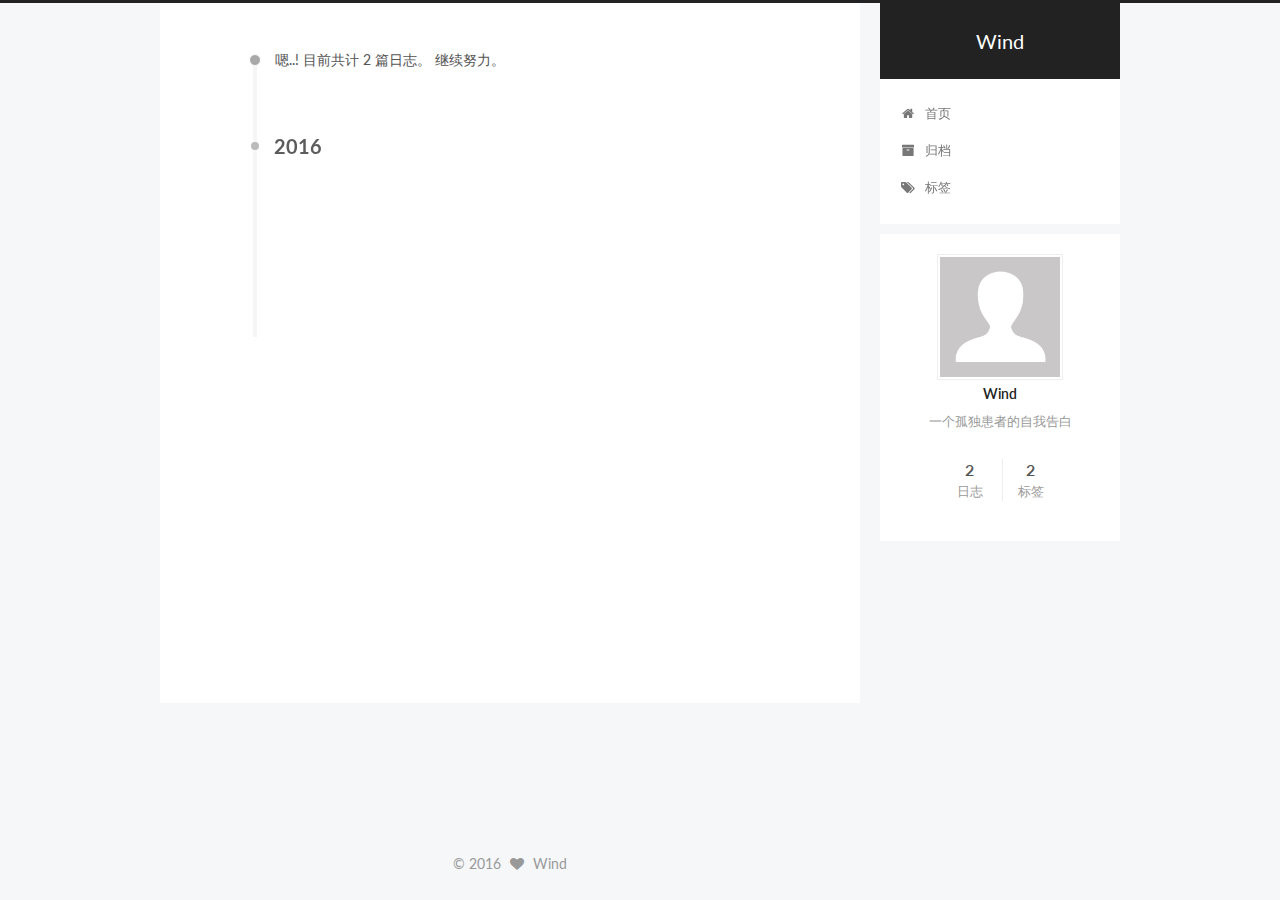
<file: archives/index.html>
<!doctype html>



  


<html class="theme-next pisces use-motion" lang="zh-Hans">
<head>
  <meta charset="UTF-8"/>
<meta http-equiv="X-UA-Compatible" content="IE=edge" />
<meta name="viewport" content="width=device-width, initial-scale=1, maximum-scale=1"/>



<meta http-equiv="Cache-Control" content="no-transform" />
<meta http-equiv="Cache-Control" content="no-siteapp" />












  
  
  <link href="/lib/fancybox/source/jquery.fancybox.css?v=2.1.5" rel="stylesheet" type="text/css" />




  
  
  
  

  
    
    
  

  

  

  

  

  
    
    
    <link href="//fonts.googleapis.com/css?family=Lato:300,300italic,400,400italic,700,700italic&subset=latin,latin-ext" rel="stylesheet" type="text/css">
  






<link href="/lib/font-awesome/css/font-awesome.min.css?v=4.6.2" rel="stylesheet" type="text/css" />

<link href="/css/main.css?v=5.1.0" rel="stylesheet" type="text/css" />


  <meta name="keywords" content="Hexo, NexT" />








  <link rel="shortcut icon" type="image/x-icon" href="/favicon.ico?v=5.1.0" />






<meta name="description" content="一个孤独患者的自我告白">
<meta property="og:type" content="website">
<meta property="og:title" content="Wind">
<meta property="og:url" content="http://yoursite.com/archives/index.html">
<meta property="og:site_name" content="Wind">
<meta property="og:description" content="一个孤独患者的自我告白">
<meta name="twitter:card" content="summary">
<meta name="twitter:title" content="Wind">
<meta name="twitter:description" content="一个孤独患者的自我告白">



<script type="text/javascript" id="hexo.configurations">
  var NexT = window.NexT || {};
  var CONFIG = {
    root: '/',
    scheme: 'Pisces',
    sidebar: {"position":"right","display":"post"},
    fancybox: true,
    motion: true,
    duoshuo: {
      userId: '0',
      author: '博主'
    },
    algolia: {
      applicationID: '',
      apiKey: '',
      indexName: '',
      hits: {"per_page":10},
      labels: {"input_placeholder":"Search for Posts","hits_empty":"We didn't find any results for the search: ${query}","hits_stats":"${hits} results found in ${time} ms"}
    }
  };
</script>



  <link rel="canonical" href="http://yoursite.com/archives/"/>





  <title> 归档 | Wind </title>
</head>

<body itemscope itemtype="http://schema.org/WebPage" lang="zh-Hans">

  










  
  
    
  

  <div class="container one-collumn sidebar-position-right  page-archive  ">
    <div class="headband"></div>

    <header id="header" class="header" itemscope itemtype="http://schema.org/WPHeader">
      <div class="header-inner"><div class="site-meta ">
  

  <div class="custom-logo-site-title">
    <a href="/"  class="brand" rel="start">
      <span class="logo-line-before"><i></i></span>
      <span class="site-title">Wind</span>
      <span class="logo-line-after"><i></i></span>
    </a>
  </div>
  <p class="site-subtitle"></p>
</div>

<div class="site-nav-toggle">
  <button>
    <span class="btn-bar"></span>
    <span class="btn-bar"></span>
    <span class="btn-bar"></span>
  </button>
</div>

<nav class="site-nav">
  

  
    <ul id="menu" class="menu">
      
        
        <li class="menu-item menu-item-home">
          <a href="/" rel="section">
            
              <i class="menu-item-icon fa fa-fw fa-home"></i> <br />
            
            首页
          </a>
        </li>
      
        
        <li class="menu-item menu-item-archives">
          <a href="/archives" rel="section">
            
              <i class="menu-item-icon fa fa-fw fa-archive"></i> <br />
            
            归档
          </a>
        </li>
      
        
        <li class="menu-item menu-item-tags">
          <a href="/tags" rel="section">
            
              <i class="menu-item-icon fa fa-fw fa-tags"></i> <br />
            
            标签
          </a>
        </li>
      

      
    </ul>
  

  
</nav>



 </div>
    </header>

    <main id="main" class="main">
      <div class="main-inner">
        <div class="content-wrap">
          <div id="content" class="content">
            

  <section id="posts" class="posts-collapse">
    <span class="archive-move-on"></span>

    <span class="archive-page-counter">
      
      
      
        
      
      嗯..! 目前共计 2 篇日志。 继续努力。
    </span>

    

      
      
      

      
        
        <div class="collection-title">
          <h2 class="archive-year motion-element" id="archive-year-2016">2016</h2>
        </div>
      
      

      

  <article class="post post-type-normal" itemscope itemtype="http://schema.org/Article">
    <header class="post-header">

      <h1 class="post-title">
        
            <a class="post-title-link" href="/2016/12/08/CATIA工程图导出PDF/" itemprop="url">
              
                <span itemprop="name">CATIA工程图导出PDF</span>
              
            </a>
        
      </h1>

      <div class="post-meta">
        <time class="post-time" itemprop="dateCreated"
              datetime="2016-12-08T03:24:02+08:00"
              content="2016-12-08" >
          12-08
        </time>
      </div>

    </header>
  </article>



    

      
      
      

      
      

      

  <article class="post post-type-normal" itemscope itemtype="http://schema.org/Article">
    <header class="post-header">

      <h1 class="post-title">
        
            <a class="post-title-link" href="/2016/11/27/1/" itemprop="url">
              
                <span itemprop="name">缓慢的进步好过原地踏步。</span>
              
            </a>
        
      </h1>

      <div class="post-meta">
        <time class="post-time" itemprop="dateCreated"
              datetime="2016-11-27T23:34:59+08:00"
              content="2016-11-27" >
          11-27
        </time>
      </div>

    </header>
  </article>



    

  </section>

  



          </div>
          


          

        </div>
        
          
  
  <div class="sidebar-toggle">
    <div class="sidebar-toggle-line-wrap">
      <span class="sidebar-toggle-line sidebar-toggle-line-first"></span>
      <span class="sidebar-toggle-line sidebar-toggle-line-middle"></span>
      <span class="sidebar-toggle-line sidebar-toggle-line-last"></span>
    </div>
  </div>

  <aside id="sidebar" class="sidebar">
    <div class="sidebar-inner">

      

      

      <section class="site-overview sidebar-panel sidebar-panel-active">
        <div class="site-author motion-element" itemprop="author" itemscope itemtype="http://schema.org/Person">
          <img class="site-author-image" itemprop="image"
               src="/images/avatar.gif"
               alt="Wind" />
          <p class="site-author-name" itemprop="name">Wind</p>
          <p class="site-description motion-element" itemprop="description">一个孤独患者的自我告白</p>
        </div>
        <nav class="site-state motion-element">
          <div class="site-state-item site-state-posts">
            <a href="/archives">
              <span class="site-state-item-count">2</span>
              <span class="site-state-item-name">日志</span>
            </a>
          </div>

          

          
            <div class="site-state-item site-state-tags">
              <a href="/tags">
                <span class="site-state-item-count">2</span>
                <span class="site-state-item-name">标签</span>
              </a>
            </div>
          

        </nav>

        

        <div class="links-of-author motion-element">
          
        </div>

        
        

        
        

        


      </section>

      

    </div>
  </aside>


        
      </div>
    </main>

    <footer id="footer" class="footer">
      <div class="footer-inner">
        <div class="copyright" >
  
  &copy; 
  <span itemprop="copyrightYear">2016</span>
  <span class="with-love">
    <i class="fa fa-heart"></i>
  </span>
  <span class="author" itemprop="copyrightHolder">Wind</span>
</div>



        

        
      </div>
    </footer>

    <div class="back-to-top">
      <i class="fa fa-arrow-up"></i>
    </div>
  </div>

  

<script type="text/javascript">
  if (Object.prototype.toString.call(window.Promise) !== '[object Function]') {
    window.Promise = null;
  }
</script>









  



  
  <script type="text/javascript" src="/lib/jquery/index.js?v=2.1.3"></script>

  
  <script type="text/javascript" src="/lib/fastclick/lib/fastclick.min.js?v=1.0.6"></script>

  
  <script type="text/javascript" src="/lib/jquery_lazyload/jquery.lazyload.js?v=1.9.7"></script>

  
  <script type="text/javascript" src="/lib/velocity/velocity.min.js?v=1.2.1"></script>

  
  <script type="text/javascript" src="/lib/velocity/velocity.ui.min.js?v=1.2.1"></script>

  
  <script type="text/javascript" src="/lib/fancybox/source/jquery.fancybox.pack.js?v=2.1.5"></script>


  


  <script type="text/javascript" src="/js/src/utils.js?v=5.1.0"></script>

  <script type="text/javascript" src="/js/src/motion.js?v=5.1.0"></script>



  
  


  <script type="text/javascript" src="/js/src/affix.js?v=5.1.0"></script>

  <script type="text/javascript" src="/js/src/schemes/pisces.js?v=5.1.0"></script>



  
  
    <script type="text/javascript" id="motion.page.archive">
      $('.archive-year').velocity('transition.slideLeftIn');
    </script>
  


  


  <script type="text/javascript" src="/js/src/bootstrap.js?v=5.1.0"></script>



  



  




	




  
  

  

  

  

  


</body>
</html>
</file>
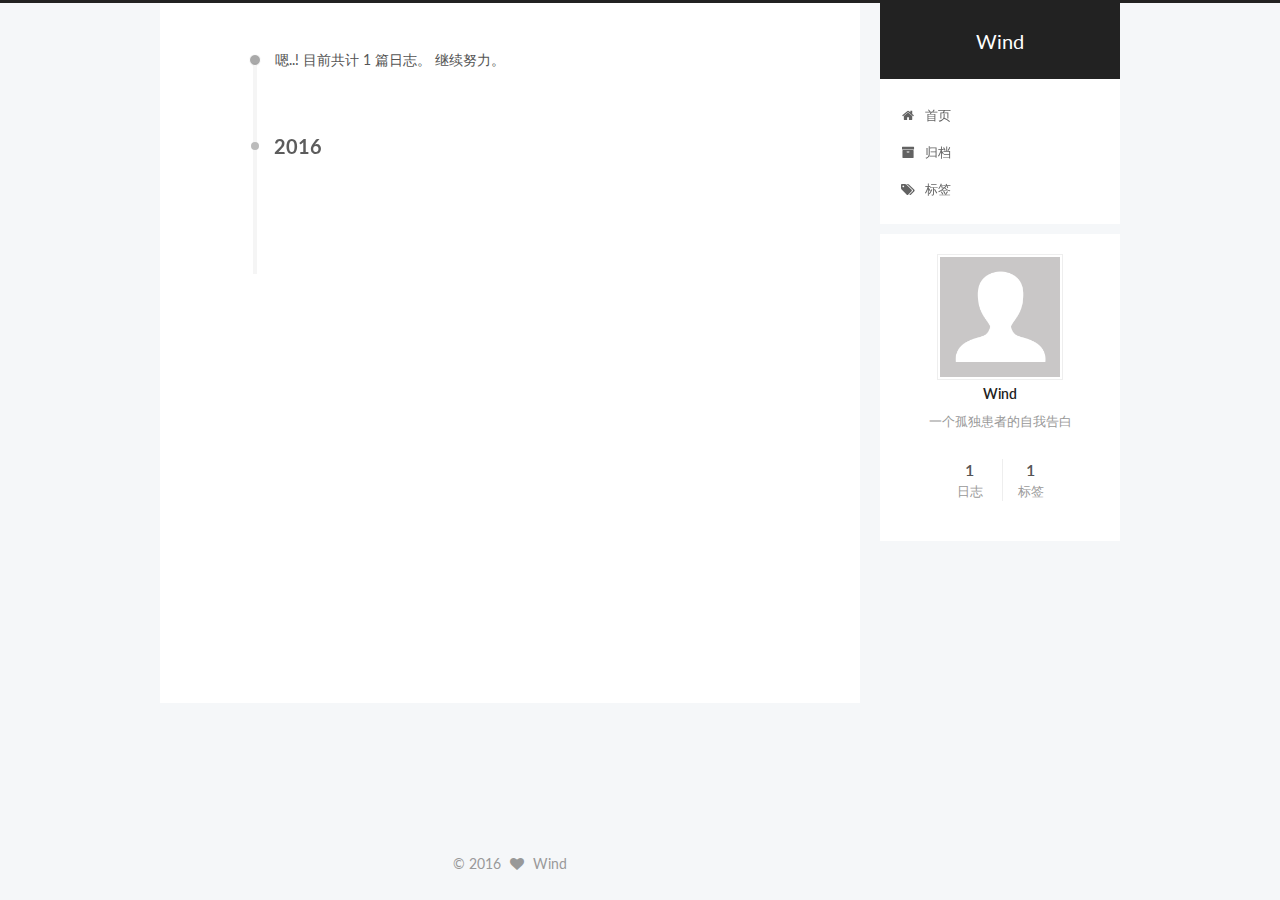
<file: archives/2016/index.html>
<!doctype html>



  


<html class="theme-next pisces use-motion" lang="zh-Hans">
<head>
  <meta charset="UTF-8"/>
<meta http-equiv="X-UA-Compatible" content="IE=edge" />
<meta name="viewport" content="width=device-width, initial-scale=1, maximum-scale=1"/>



<meta http-equiv="Cache-Control" content="no-transform" />
<meta http-equiv="Cache-Control" content="no-siteapp" />












  
  
  <link href="/lib/fancybox/source/jquery.fancybox.css?v=2.1.5" rel="stylesheet" type="text/css" />




  
  
  
  

  
    
    
  

  

  

  

  

  
    
    
    <link href="//fonts.googleapis.com/css?family=Lato:300,300italic,400,400italic,700,700italic&subset=latin,latin-ext" rel="stylesheet" type="text/css">
  






<link href="/lib/font-awesome/css/font-awesome.min.css?v=4.6.2" rel="stylesheet" type="text/css" />

<link href="/css/main.css?v=5.1.0" rel="stylesheet" type="text/css" />


  <meta name="keywords" content="Hexo, NexT" />








  <link rel="shortcut icon" type="image/x-icon" href="/favicon.ico?v=5.1.0" />






<meta name="description" content="一个孤独患者的自我告白">
<meta property="og:type" content="website">
<meta property="og:title" content="Wind">
<meta property="og:url" content="http://yoursite.com/archives/2016/index.html">
<meta property="og:site_name" content="Wind">
<meta property="og:description" content="一个孤独患者的自我告白">
<meta name="twitter:card" content="summary">
<meta name="twitter:title" content="Wind">
<meta name="twitter:description" content="一个孤独患者的自我告白">



<script type="text/javascript" id="hexo.configurations">
  var NexT = window.NexT || {};
  var CONFIG = {
    root: '/',
    scheme: 'Pisces',
    sidebar: {"position":"right","display":"post"},
    fancybox: true,
    motion: true,
    duoshuo: {
      userId: '0',
      author: '博主'
    },
    algolia: {
      applicationID: '',
      apiKey: '',
      indexName: '',
      hits: {"per_page":10},
      labels: {"input_placeholder":"Search for Posts","hits_empty":"We didn't find any results for the search: ${query}","hits_stats":"${hits} results found in ${time} ms"}
    }
  };
</script>



  <link rel="canonical" href="http://yoursite.com/archives/2016/"/>





  <title> 归档 | Wind </title>
</head>

<body itemscope itemtype="http://schema.org/WebPage" lang="zh-Hans">

  










  
  
    
  

  <div class="container one-collumn sidebar-position-right  page-archive  ">
    <div class="headband"></div>

    <header id="header" class="header" itemscope itemtype="http://schema.org/WPHeader">
      <div class="header-inner"><div class="site-meta ">
  

  <div class="custom-logo-site-title">
    <a href="/"  class="brand" rel="start">
      <span class="logo-line-before"><i></i></span>
      <span class="site-title">Wind</span>
      <span class="logo-line-after"><i></i></span>
    </a>
  </div>
  <p class="site-subtitle"></p>
</div>

<div class="site-nav-toggle">
  <button>
    <span class="btn-bar"></span>
    <span class="btn-bar"></span>
    <span class="btn-bar"></span>
  </button>
</div>

<nav class="site-nav">
  

  
    <ul id="menu" class="menu">
      
        
        <li class="menu-item menu-item-home">
          <a href="/" rel="section">
            
              <i class="menu-item-icon fa fa-fw fa-home"></i> <br />
            
            首页
          </a>
        </li>
      
        
        <li class="menu-item menu-item-archives">
          <a href="/archives" rel="section">
            
              <i class="menu-item-icon fa fa-fw fa-archive"></i> <br />
            
            归档
          </a>
        </li>
      
        
        <li class="menu-item menu-item-tags">
          <a href="/tags" rel="section">
            
              <i class="menu-item-icon fa fa-fw fa-tags"></i> <br />
            
            标签
          </a>
        </li>
      

      
    </ul>
  

  
</nav>



 </div>
    </header>

    <main id="main" class="main">
      <div class="main-inner">
        <div class="content-wrap">
          <div id="content" class="content">
            

  <section id="posts" class="posts-collapse">
    <span class="archive-move-on"></span>

    <span class="archive-page-counter">
      
      
      
        
      
      嗯..! 目前共计 1 篇日志。 继续努力。
    </span>

    

      
      
      

      
        
        <div class="collection-title">
          <h2 class="archive-year motion-element" id="archive-year-2016">2016</h2>
        </div>
      
      

      

  <article class="post post-type-normal" itemscope itemtype="http://schema.org/Article">
    <header class="post-header">

      <h1 class="post-title">
        
            <a class="post-title-link" href="/2016/11/27/1/" itemprop="url">
              
                <span itemprop="name">缓慢的进步好过原地踏步。</span>
              
            </a>
        
      </h1>

      <div class="post-meta">
        <time class="post-time" itemprop="dateCreated"
              datetime="2016-11-27T23:34:59+08:00"
              content="2016-11-27" >
          11-27
        </time>
      </div>

    </header>
  </article>



    

  </section>

  



          </div>
          


          

        </div>
        
          
  
  <div class="sidebar-toggle">
    <div class="sidebar-toggle-line-wrap">
      <span class="sidebar-toggle-line sidebar-toggle-line-first"></span>
      <span class="sidebar-toggle-line sidebar-toggle-line-middle"></span>
      <span class="sidebar-toggle-line sidebar-toggle-line-last"></span>
    </div>
  </div>

  <aside id="sidebar" class="sidebar">
    <div class="sidebar-inner">

      

      

      <section class="site-overview sidebar-panel sidebar-panel-active">
        <div class="site-author motion-element" itemprop="author" itemscope itemtype="http://schema.org/Person">
          <img class="site-author-image" itemprop="image"
               src="/images/avatar.gif"
               alt="Wind" />
          <p class="site-author-name" itemprop="name">Wind</p>
          <p class="site-description motion-element" itemprop="description">一个孤独患者的自我告白</p>
        </div>
        <nav class="site-state motion-element">
          <div class="site-state-item site-state-posts">
            <a href="/archives">
              <span class="site-state-item-count">1</span>
              <span class="site-state-item-name">日志</span>
            </a>
          </div>

          

          
            <div class="site-state-item site-state-tags">
              <a href="/tags">
                <span class="site-state-item-count">1</span>
                <span class="site-state-item-name">标签</span>
              </a>
            </div>
          

        </nav>

        

        <div class="links-of-author motion-element">
          
        </div>

        
        

        
        

        


      </section>

      

    </div>
  </aside>


        
      </div>
    </main>

    <footer id="footer" class="footer">
      <div class="footer-inner">
        <div class="copyright" >
  
  &copy; 
  <span itemprop="copyrightYear">2016</span>
  <span class="with-love">
    <i class="fa fa-heart"></i>
  </span>
  <span class="author" itemprop="copyrightHolder">Wind</span>
</div>



        

        
      </div>
    </footer>

    <div class="back-to-top">
      <i class="fa fa-arrow-up"></i>
    </div>
  </div>

  

<script type="text/javascript">
  if (Object.prototype.toString.call(window.Promise) !== '[object Function]') {
    window.Promise = null;
  }
</script>









  



  
  <script type="text/javascript" src="/lib/jquery/index.js?v=2.1.3"></script>

  
  <script type="text/javascript" src="/lib/fastclick/lib/fastclick.min.js?v=1.0.6"></script>

  
  <script type="text/javascript" src="/lib/jquery_lazyload/jquery.lazyload.js?v=1.9.7"></script>

  
  <script type="text/javascript" src="/lib/velocity/velocity.min.js?v=1.2.1"></script>

  
  <script type="text/javascript" src="/lib/velocity/velocity.ui.min.js?v=1.2.1"></script>

  
  <script type="text/javascript" src="/lib/fancybox/source/jquery.fancybox.pack.js?v=2.1.5"></script>


  


  <script type="text/javascript" src="/js/src/utils.js?v=5.1.0"></script>

  <script type="text/javascript" src="/js/src/motion.js?v=5.1.0"></script>



  
  


  <script type="text/javascript" src="/js/src/affix.js?v=5.1.0"></script>

  <script type="text/javascript" src="/js/src/schemes/pisces.js?v=5.1.0"></script>



  
  
    <script type="text/javascript" id="motion.page.archive">
      $('.archive-year').velocity('transition.slideLeftIn');
    </script>
  


  


  <script type="text/javascript" src="/js/src/bootstrap.js?v=5.1.0"></script>



  



  




	




  
  

  

  

  

  


</body>
</html>
</file>
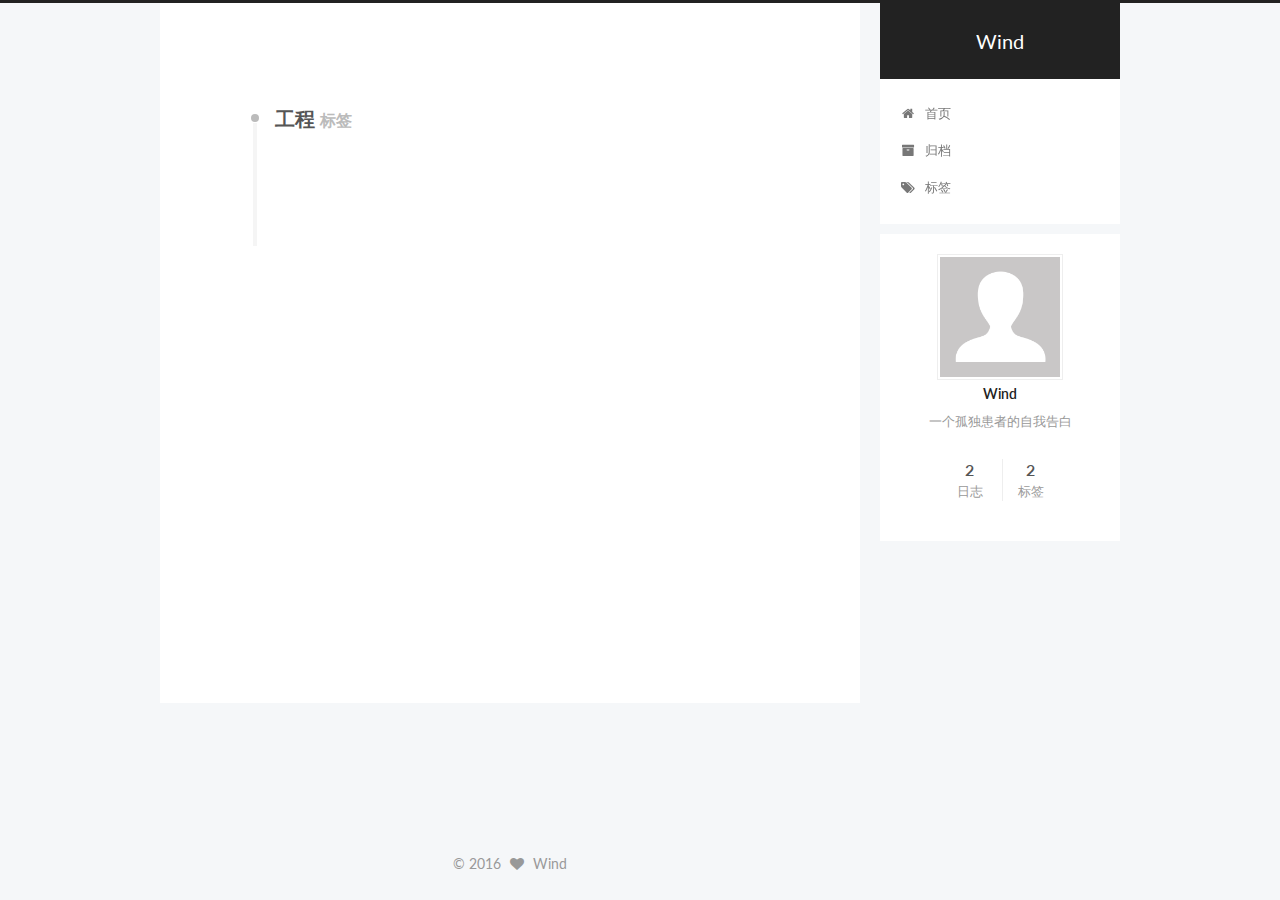
<file: tags/工程/index.html>
<!doctype html>



  


<html class="theme-next pisces use-motion" lang="zh-Hans">
<head>
  <meta charset="UTF-8"/>
<meta http-equiv="X-UA-Compatible" content="IE=edge" />
<meta name="viewport" content="width=device-width, initial-scale=1, maximum-scale=1"/>



<meta http-equiv="Cache-Control" content="no-transform" />
<meta http-equiv="Cache-Control" content="no-siteapp" />












  
  
  <link href="/lib/fancybox/source/jquery.fancybox.css?v=2.1.5" rel="stylesheet" type="text/css" />




  
  
  
  

  
    
    
  

  

  

  

  

  
    
    
    <link href="//fonts.googleapis.com/css?family=Lato:300,300italic,400,400italic,700,700italic&subset=latin,latin-ext" rel="stylesheet" type="text/css">
  






<link href="/lib/font-awesome/css/font-awesome.min.css?v=4.6.2" rel="stylesheet" type="text/css" />

<link href="/css/main.css?v=5.1.0" rel="stylesheet" type="text/css" />


  <meta name="keywords" content="Hexo, NexT" />








  <link rel="shortcut icon" type="image/x-icon" href="/favicon.ico?v=5.1.0" />






<meta name="description" content="一个孤独患者的自我告白">
<meta property="og:type" content="website">
<meta property="og:title" content="Wind">
<meta property="og:url" content="http://yoursite.com/tags/工程/index.html">
<meta property="og:site_name" content="Wind">
<meta property="og:description" content="一个孤独患者的自我告白">
<meta name="twitter:card" content="summary">
<meta name="twitter:title" content="Wind">
<meta name="twitter:description" content="一个孤独患者的自我告白">



<script type="text/javascript" id="hexo.configurations">
  var NexT = window.NexT || {};
  var CONFIG = {
    root: '/',
    scheme: 'Pisces',
    sidebar: {"position":"right","display":"post"},
    fancybox: true,
    motion: true,
    duoshuo: {
      userId: '0',
      author: '博主'
    },
    algolia: {
      applicationID: '',
      apiKey: '',
      indexName: '',
      hits: {"per_page":10},
      labels: {"input_placeholder":"Search for Posts","hits_empty":"We didn't find any results for the search: ${query}","hits_stats":"${hits} results found in ${time} ms"}
    }
  };
</script>



  <link rel="canonical" href="http://yoursite.com/tags/工程/"/>





  <title> 标签: 工程 | Wind </title>
</head>

<body itemscope itemtype="http://schema.org/WebPage" lang="zh-Hans">

  










  
  
    
  

  <div class="container one-collumn sidebar-position-right  ">
    <div class="headband"></div>

    <header id="header" class="header" itemscope itemtype="http://schema.org/WPHeader">
      <div class="header-inner"><div class="site-meta ">
  

  <div class="custom-logo-site-title">
    <a href="/"  class="brand" rel="start">
      <span class="logo-line-before"><i></i></span>
      <span class="site-title">Wind</span>
      <span class="logo-line-after"><i></i></span>
    </a>
  </div>
  <p class="site-subtitle"></p>
</div>

<div class="site-nav-toggle">
  <button>
    <span class="btn-bar"></span>
    <span class="btn-bar"></span>
    <span class="btn-bar"></span>
  </button>
</div>

<nav class="site-nav">
  

  
    <ul id="menu" class="menu">
      
        
        <li class="menu-item menu-item-home">
          <a href="/" rel="section">
            
              <i class="menu-item-icon fa fa-fw fa-home"></i> <br />
            
            首页
          </a>
        </li>
      
        
        <li class="menu-item menu-item-archives">
          <a href="/archives" rel="section">
            
              <i class="menu-item-icon fa fa-fw fa-archive"></i> <br />
            
            归档
          </a>
        </li>
      
        
        <li class="menu-item menu-item-tags">
          <a href="/tags" rel="section">
            
              <i class="menu-item-icon fa fa-fw fa-tags"></i> <br />
            
            标签
          </a>
        </li>
      

      
    </ul>
  

  
</nav>



 </div>
    </header>

    <main id="main" class="main">
      <div class="main-inner">
        <div class="content-wrap">
          <div id="content" class="content">
            

  <div id="posts" class="posts-collapse">
    <div class="collection-title">
      <h2 >
        工程
        <small>标签</small>
      </h2>
    </div>

    
      

  <article class="post post-type-normal" itemscope itemtype="http://schema.org/Article">
    <header class="post-header">

      <h1 class="post-title">
        
            <a class="post-title-link" href="/2016/12/08/CATIA工程图导出PDF/" itemprop="url">
              
                <span itemprop="name">CATIA工程图导出PDF</span>
              
            </a>
        
      </h1>

      <div class="post-meta">
        <time class="post-time" itemprop="dateCreated"
              datetime="2016-12-08T03:24:02+08:00"
              content="2016-12-08" >
          12-08
        </time>
      </div>

    </header>
  </article>


    
  </div>

  


          </div>
          


          

        </div>
        
          
  
  <div class="sidebar-toggle">
    <div class="sidebar-toggle-line-wrap">
      <span class="sidebar-toggle-line sidebar-toggle-line-first"></span>
      <span class="sidebar-toggle-line sidebar-toggle-line-middle"></span>
      <span class="sidebar-toggle-line sidebar-toggle-line-last"></span>
    </div>
  </div>

  <aside id="sidebar" class="sidebar">
    <div class="sidebar-inner">

      

      

      <section class="site-overview sidebar-panel sidebar-panel-active">
        <div class="site-author motion-element" itemprop="author" itemscope itemtype="http://schema.org/Person">
          <img class="site-author-image" itemprop="image"
               src="/images/avatar.gif"
               alt="Wind" />
          <p class="site-author-name" itemprop="name">Wind</p>
          <p class="site-description motion-element" itemprop="description">一个孤独患者的自我告白</p>
        </div>
        <nav class="site-state motion-element">
          <div class="site-state-item site-state-posts">
            <a href="/archives">
              <span class="site-state-item-count">2</span>
              <span class="site-state-item-name">日志</span>
            </a>
          </div>

          

          
            <div class="site-state-item site-state-tags">
              <a href="/tags">
                <span class="site-state-item-count">2</span>
                <span class="site-state-item-name">标签</span>
              </a>
            </div>
          

        </nav>

        

        <div class="links-of-author motion-element">
          
        </div>

        
        

        
        

        


      </section>

      

    </div>
  </aside>


        
      </div>
    </main>

    <footer id="footer" class="footer">
      <div class="footer-inner">
        <div class="copyright" >
  
  &copy; 
  <span itemprop="copyrightYear">2016</span>
  <span class="with-love">
    <i class="fa fa-heart"></i>
  </span>
  <span class="author" itemprop="copyrightHolder">Wind</span>
</div>



        

        
      </div>
    </footer>

    <div class="back-to-top">
      <i class="fa fa-arrow-up"></i>
    </div>
  </div>

  

<script type="text/javascript">
  if (Object.prototype.toString.call(window.Promise) !== '[object Function]') {
    window.Promise = null;
  }
</script>









  



  
  <script type="text/javascript" src="/lib/jquery/index.js?v=2.1.3"></script>

  
  <script type="text/javascript" src="/lib/fastclick/lib/fastclick.min.js?v=1.0.6"></script>

  
  <script type="text/javascript" src="/lib/jquery_lazyload/jquery.lazyload.js?v=1.9.7"></script>

  
  <script type="text/javascript" src="/lib/velocity/velocity.min.js?v=1.2.1"></script>

  
  <script type="text/javascript" src="/lib/velocity/velocity.ui.min.js?v=1.2.1"></script>

  
  <script type="text/javascript" src="/lib/fancybox/source/jquery.fancybox.pack.js?v=2.1.5"></script>


  


  <script type="text/javascript" src="/js/src/utils.js?v=5.1.0"></script>

  <script type="text/javascript" src="/js/src/motion.js?v=5.1.0"></script>



  
  


  <script type="text/javascript" src="/js/src/affix.js?v=5.1.0"></script>

  <script type="text/javascript" src="/js/src/schemes/pisces.js?v=5.1.0"></script>



  

  


  <script type="text/javascript" src="/js/src/bootstrap.js?v=5.1.0"></script>



  



  




	




  
  

  

  

  

  


</body>
</html>
</file>
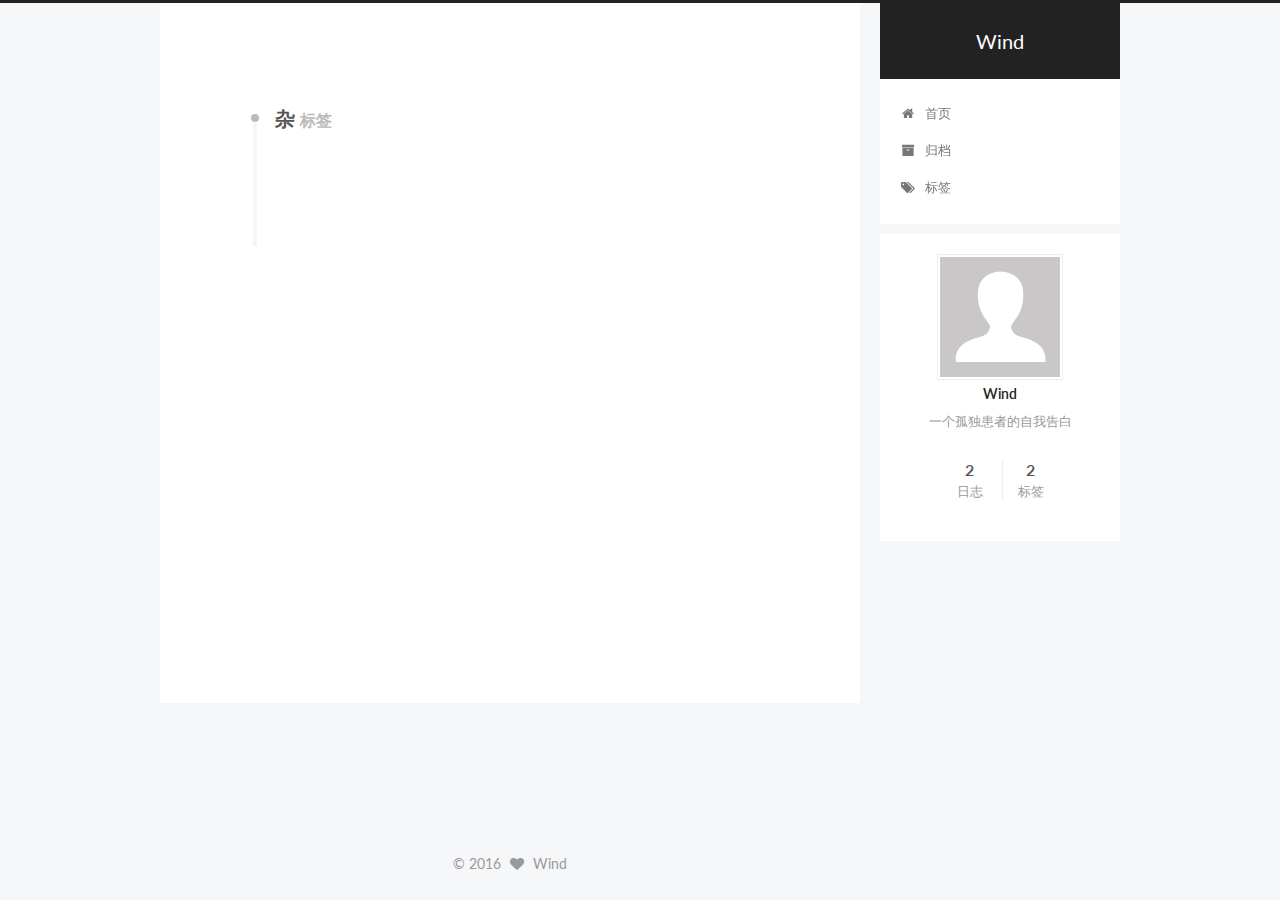
<file: tags/杂/index.html>
<!doctype html>



  


<html class="theme-next pisces use-motion" lang="zh-Hans">
<head>
  <meta charset="UTF-8"/>
<meta http-equiv="X-UA-Compatible" content="IE=edge" />
<meta name="viewport" content="width=device-width, initial-scale=1, maximum-scale=1"/>



<meta http-equiv="Cache-Control" content="no-transform" />
<meta http-equiv="Cache-Control" content="no-siteapp" />












  
  
  <link href="/lib/fancybox/source/jquery.fancybox.css?v=2.1.5" rel="stylesheet" type="text/css" />




  
  
  
  

  
    
    
  

  

  

  

  

  
    
    
    <link href="//fonts.googleapis.com/css?family=Lato:300,300italic,400,400italic,700,700italic&subset=latin,latin-ext" rel="stylesheet" type="text/css">
  






<link href="/lib/font-awesome/css/font-awesome.min.css?v=4.6.2" rel="stylesheet" type="text/css" />

<link href="/css/main.css?v=5.1.0" rel="stylesheet" type="text/css" />


  <meta name="keywords" content="Hexo, NexT" />








  <link rel="shortcut icon" type="image/x-icon" href="/favicon.ico?v=5.1.0" />






<meta name="description" content="一个孤独患者的自我告白">
<meta property="og:type" content="website">
<meta property="og:title" content="Wind">
<meta property="og:url" content="http://yoursite.com/tags/杂/index.html">
<meta property="og:site_name" content="Wind">
<meta property="og:description" content="一个孤独患者的自我告白">
<meta name="twitter:card" content="summary">
<meta name="twitter:title" content="Wind">
<meta name="twitter:description" content="一个孤独患者的自我告白">



<script type="text/javascript" id="hexo.configurations">
  var NexT = window.NexT || {};
  var CONFIG = {
    root: '/',
    scheme: 'Pisces',
    sidebar: {"position":"right","display":"post"},
    fancybox: true,
    motion: true,
    duoshuo: {
      userId: '0',
      author: '博主'
    },
    algolia: {
      applicationID: '',
      apiKey: '',
      indexName: '',
      hits: {"per_page":10},
      labels: {"input_placeholder":"Search for Posts","hits_empty":"We didn't find any results for the search: ${query}","hits_stats":"${hits} results found in ${time} ms"}
    }
  };
</script>



  <link rel="canonical" href="http://yoursite.com/tags/杂/"/>





  <title> 标签: 杂 | Wind </title>
</head>

<body itemscope itemtype="http://schema.org/WebPage" lang="zh-Hans">

  










  
  
    
  

  <div class="container one-collumn sidebar-position-right  ">
    <div class="headband"></div>

    <header id="header" class="header" itemscope itemtype="http://schema.org/WPHeader">
      <div class="header-inner"><div class="site-meta ">
  

  <div class="custom-logo-site-title">
    <a href="/"  class="brand" rel="start">
      <span class="logo-line-before"><i></i></span>
      <span class="site-title">Wind</span>
      <span class="logo-line-after"><i></i></span>
    </a>
  </div>
  <p class="site-subtitle"></p>
</div>

<div class="site-nav-toggle">
  <button>
    <span class="btn-bar"></span>
    <span class="btn-bar"></span>
    <span class="btn-bar"></span>
  </button>
</div>

<nav class="site-nav">
  

  
    <ul id="menu" class="menu">
      
        
        <li class="menu-item menu-item-home">
          <a href="/" rel="section">
            
              <i class="menu-item-icon fa fa-fw fa-home"></i> <br />
            
            首页
          </a>
        </li>
      
        
        <li class="menu-item menu-item-archives">
          <a href="/archives" rel="section">
            
              <i class="menu-item-icon fa fa-fw fa-archive"></i> <br />
            
            归档
          </a>
        </li>
      
        
        <li class="menu-item menu-item-tags">
          <a href="/tags" rel="section">
            
              <i class="menu-item-icon fa fa-fw fa-tags"></i> <br />
            
            标签
          </a>
        </li>
      

      
    </ul>
  

  
</nav>



 </div>
    </header>

    <main id="main" class="main">
      <div class="main-inner">
        <div class="content-wrap">
          <div id="content" class="content">
            

  <div id="posts" class="posts-collapse">
    <div class="collection-title">
      <h2 >
        杂
        <small>标签</small>
      </h2>
    </div>

    
      

  <article class="post post-type-normal" itemscope itemtype="http://schema.org/Article">
    <header class="post-header">

      <h1 class="post-title">
        
            <a class="post-title-link" href="/2016/11/27/1/" itemprop="url">
              
                <span itemprop="name">缓慢的进步好过原地踏步。</span>
              
            </a>
        
      </h1>

      <div class="post-meta">
        <time class="post-time" itemprop="dateCreated"
              datetime="2016-11-27T23:34:59+08:00"
              content="2016-11-27" >
          11-27
        </time>
      </div>

    </header>
  </article>


    
  </div>

  


          </div>
          


          

        </div>
        
          
  
  <div class="sidebar-toggle">
    <div class="sidebar-toggle-line-wrap">
      <span class="sidebar-toggle-line sidebar-toggle-line-first"></span>
      <span class="sidebar-toggle-line sidebar-toggle-line-middle"></span>
      <span class="sidebar-toggle-line sidebar-toggle-line-last"></span>
    </div>
  </div>

  <aside id="sidebar" class="sidebar">
    <div class="sidebar-inner">

      

      

      <section class="site-overview sidebar-panel sidebar-panel-active">
        <div class="site-author motion-element" itemprop="author" itemscope itemtype="http://schema.org/Person">
          <img class="site-author-image" itemprop="image"
               src="/images/avatar.gif"
               alt="Wind" />
          <p class="site-author-name" itemprop="name">Wind</p>
          <p class="site-description motion-element" itemprop="description">一个孤独患者的自我告白</p>
        </div>
        <nav class="site-state motion-element">
          <div class="site-state-item site-state-posts">
            <a href="/archives">
              <span class="site-state-item-count">2</span>
              <span class="site-state-item-name">日志</span>
            </a>
          </div>

          

          
            <div class="site-state-item site-state-tags">
              <a href="/tags">
                <span class="site-state-item-count">2</span>
                <span class="site-state-item-name">标签</span>
              </a>
            </div>
          

        </nav>

        

        <div class="links-of-author motion-element">
          
        </div>

        
        

        
        

        


      </section>

      

    </div>
  </aside>


        
      </div>
    </main>

    <footer id="footer" class="footer">
      <div class="footer-inner">
        <div class="copyright" >
  
  &copy; 
  <span itemprop="copyrightYear">2016</span>
  <span class="with-love">
    <i class="fa fa-heart"></i>
  </span>
  <span class="author" itemprop="copyrightHolder">Wind</span>
</div>



        

        
      </div>
    </footer>

    <div class="back-to-top">
      <i class="fa fa-arrow-up"></i>
    </div>
  </div>

  

<script type="text/javascript">
  if (Object.prototype.toString.call(window.Promise) !== '[object Function]') {
    window.Promise = null;
  }
</script>









  



  
  <script type="text/javascript" src="/lib/jquery/index.js?v=2.1.3"></script>

  
  <script type="text/javascript" src="/lib/fastclick/lib/fastclick.min.js?v=1.0.6"></script>

  
  <script type="text/javascript" src="/lib/jquery_lazyload/jquery.lazyload.js?v=1.9.7"></script>

  
  <script type="text/javascript" src="/lib/velocity/velocity.min.js?v=1.2.1"></script>

  
  <script type="text/javascript" src="/lib/velocity/velocity.ui.min.js?v=1.2.1"></script>

  
  <script type="text/javascript" src="/lib/fancybox/source/jquery.fancybox.pack.js?v=2.1.5"></script>


  


  <script type="text/javascript" src="/js/src/utils.js?v=5.1.0"></script>

  <script type="text/javascript" src="/js/src/motion.js?v=5.1.0"></script>



  
  


  <script type="text/javascript" src="/js/src/affix.js?v=5.1.0"></script>

  <script type="text/javascript" src="/js/src/schemes/pisces.js?v=5.1.0"></script>



  

  


  <script type="text/javascript" src="/js/src/bootstrap.js?v=5.1.0"></script>



  



  




	




  
  

  

  

  

  


</body>
</html>
</file>
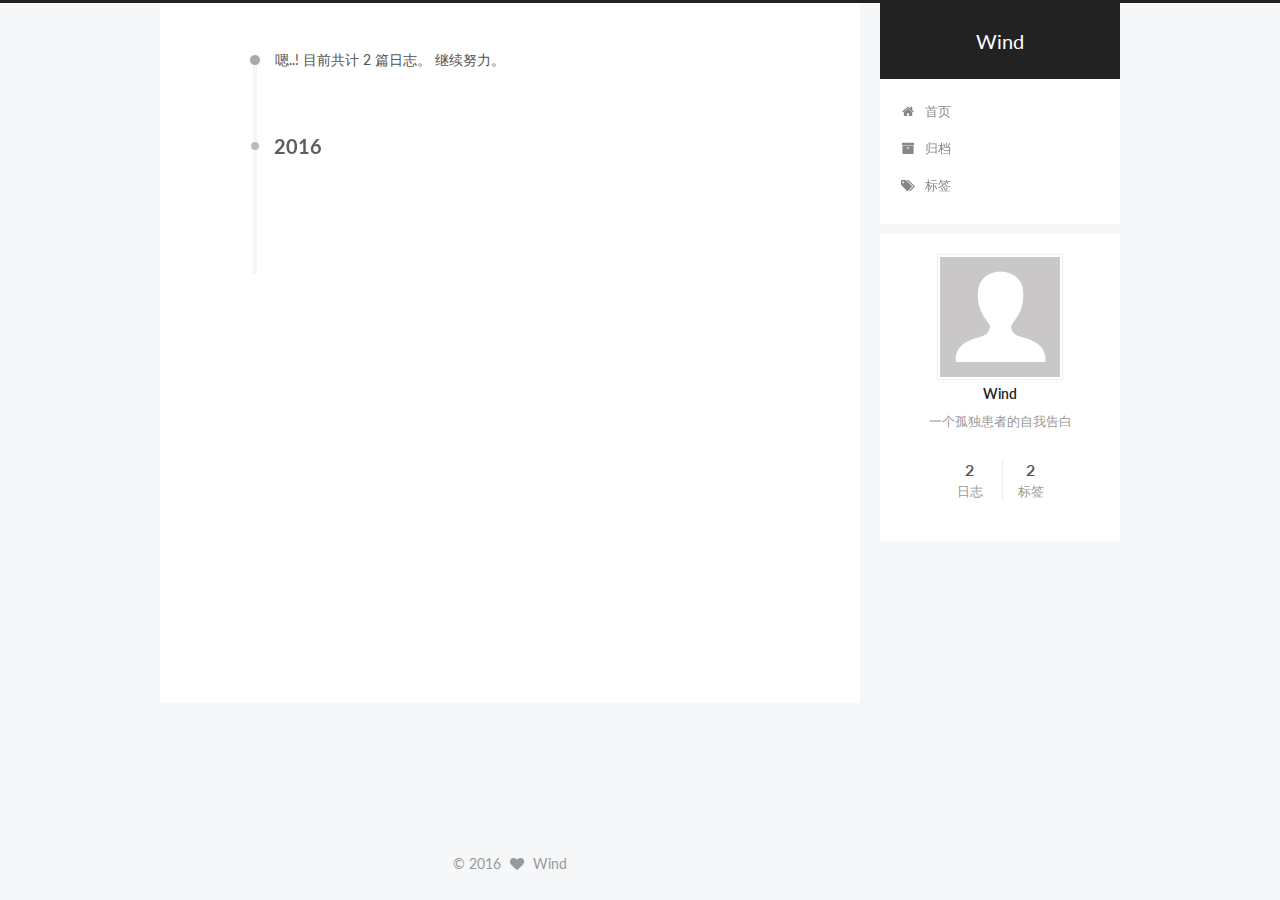
<file: archives/2016/11/index.html>
<!doctype html>



  


<html class="theme-next pisces use-motion" lang="zh-Hans">
<head>
  <meta charset="UTF-8"/>
<meta http-equiv="X-UA-Compatible" content="IE=edge" />
<meta name="viewport" content="width=device-width, initial-scale=1, maximum-scale=1"/>



<meta http-equiv="Cache-Control" content="no-transform" />
<meta http-equiv="Cache-Control" content="no-siteapp" />












  
  
  <link href="/lib/fancybox/source/jquery.fancybox.css?v=2.1.5" rel="stylesheet" type="text/css" />




  
  
  
  

  
    
    
  

  

  

  

  

  
    
    
    <link href="//fonts.googleapis.com/css?family=Lato:300,300italic,400,400italic,700,700italic&subset=latin,latin-ext" rel="stylesheet" type="text/css">
  






<link href="/lib/font-awesome/css/font-awesome.min.css?v=4.6.2" rel="stylesheet" type="text/css" />

<link href="/css/main.css?v=5.1.0" rel="stylesheet" type="text/css" />


  <meta name="keywords" content="Hexo, NexT" />








  <link rel="shortcut icon" type="image/x-icon" href="/favicon.ico?v=5.1.0" />






<meta name="description" content="一个孤独患者的自我告白">
<meta property="og:type" content="website">
<meta property="og:title" content="Wind">
<meta property="og:url" content="http://yoursite.com/archives/2016/11/index.html">
<meta property="og:site_name" content="Wind">
<meta property="og:description" content="一个孤独患者的自我告白">
<meta name="twitter:card" content="summary">
<meta name="twitter:title" content="Wind">
<meta name="twitter:description" content="一个孤独患者的自我告白">



<script type="text/javascript" id="hexo.configurations">
  var NexT = window.NexT || {};
  var CONFIG = {
    root: '/',
    scheme: 'Pisces',
    sidebar: {"position":"right","display":"post"},
    fancybox: true,
    motion: true,
    duoshuo: {
      userId: '0',
      author: '博主'
    },
    algolia: {
      applicationID: '',
      apiKey: '',
      indexName: '',
      hits: {"per_page":10},
      labels: {"input_placeholder":"Search for Posts","hits_empty":"We didn't find any results for the search: ${query}","hits_stats":"${hits} results found in ${time} ms"}
    }
  };
</script>



  <link rel="canonical" href="http://yoursite.com/archives/2016/11/"/>





  <title> 归档 | Wind </title>
</head>

<body itemscope itemtype="http://schema.org/WebPage" lang="zh-Hans">

  










  
  
    
  

  <div class="container one-collumn sidebar-position-right  page-archive  ">
    <div class="headband"></div>

    <header id="header" class="header" itemscope itemtype="http://schema.org/WPHeader">
      <div class="header-inner"><div class="site-meta ">
  

  <div class="custom-logo-site-title">
    <a href="/"  class="brand" rel="start">
      <span class="logo-line-before"><i></i></span>
      <span class="site-title">Wind</span>
      <span class="logo-line-after"><i></i></span>
    </a>
  </div>
  <p class="site-subtitle"></p>
</div>

<div class="site-nav-toggle">
  <button>
    <span class="btn-bar"></span>
    <span class="btn-bar"></span>
    <span class="btn-bar"></span>
  </button>
</div>

<nav class="site-nav">
  

  
    <ul id="menu" class="menu">
      
        
        <li class="menu-item menu-item-home">
          <a href="/" rel="section">
            
              <i class="menu-item-icon fa fa-fw fa-home"></i> <br />
            
            首页
          </a>
        </li>
      
        
        <li class="menu-item menu-item-archives">
          <a href="/archives" rel="section">
            
              <i class="menu-item-icon fa fa-fw fa-archive"></i> <br />
            
            归档
          </a>
        </li>
      
        
        <li class="menu-item menu-item-tags">
          <a href="/tags" rel="section">
            
              <i class="menu-item-icon fa fa-fw fa-tags"></i> <br />
            
            标签
          </a>
        </li>
      

      
    </ul>
  

  
</nav>



 </div>
    </header>

    <main id="main" class="main">
      <div class="main-inner">
        <div class="content-wrap">
          <div id="content" class="content">
            

  <section id="posts" class="posts-collapse">
    <span class="archive-move-on"></span>

    <span class="archive-page-counter">
      
      
      
        
      
      嗯..! 目前共计 2 篇日志。 继续努力。
    </span>

    

      
      
      

      
        
        <div class="collection-title">
          <h2 class="archive-year motion-element" id="archive-year-2016">2016</h2>
        </div>
      
      

      

  <article class="post post-type-normal" itemscope itemtype="http://schema.org/Article">
    <header class="post-header">

      <h1 class="post-title">
        
            <a class="post-title-link" href="/2016/11/27/1/" itemprop="url">
              
                <span itemprop="name">缓慢的进步好过原地踏步。</span>
              
            </a>
        
      </h1>

      <div class="post-meta">
        <time class="post-time" itemprop="dateCreated"
              datetime="2016-11-27T23:34:59+08:00"
              content="2016-11-27" >
          11-27
        </time>
      </div>

    </header>
  </article>



    

  </section>

  



          </div>
          


          

        </div>
        
          
  
  <div class="sidebar-toggle">
    <div class="sidebar-toggle-line-wrap">
      <span class="sidebar-toggle-line sidebar-toggle-line-first"></span>
      <span class="sidebar-toggle-line sidebar-toggle-line-middle"></span>
      <span class="sidebar-toggle-line sidebar-toggle-line-last"></span>
    </div>
  </div>

  <aside id="sidebar" class="sidebar">
    <div class="sidebar-inner">

      

      

      <section class="site-overview sidebar-panel sidebar-panel-active">
        <div class="site-author motion-element" itemprop="author" itemscope itemtype="http://schema.org/Person">
          <img class="site-author-image" itemprop="image"
               src="/images/avatar.gif"
               alt="Wind" />
          <p class="site-author-name" itemprop="name">Wind</p>
          <p class="site-description motion-element" itemprop="description">一个孤独患者的自我告白</p>
        </div>
        <nav class="site-state motion-element">
          <div class="site-state-item site-state-posts">
            <a href="/archives">
              <span class="site-state-item-count">2</span>
              <span class="site-state-item-name">日志</span>
            </a>
          </div>

          

          
            <div class="site-state-item site-state-tags">
              <a href="/tags">
                <span class="site-state-item-count">2</span>
                <span class="site-state-item-name">标签</span>
              </a>
            </div>
          

        </nav>

        

        <div class="links-of-author motion-element">
          
        </div>

        
        

        
        

        


      </section>

      

    </div>
  </aside>


        
      </div>
    </main>

    <footer id="footer" class="footer">
      <div class="footer-inner">
        <div class="copyright" >
  
  &copy; 
  <span itemprop="copyrightYear">2016</span>
  <span class="with-love">
    <i class="fa fa-heart"></i>
  </span>
  <span class="author" itemprop="copyrightHolder">Wind</span>
</div>



        

        
      </div>
    </footer>

    <div class="back-to-top">
      <i class="fa fa-arrow-up"></i>
    </div>
  </div>

  

<script type="text/javascript">
  if (Object.prototype.toString.call(window.Promise) !== '[object Function]') {
    window.Promise = null;
  }
</script>









  



  
  <script type="text/javascript" src="/lib/jquery/index.js?v=2.1.3"></script>

  
  <script type="text/javascript" src="/lib/fastclick/lib/fastclick.min.js?v=1.0.6"></script>

  
  <script type="text/javascript" src="/lib/jquery_lazyload/jquery.lazyload.js?v=1.9.7"></script>

  
  <script type="text/javascript" src="/lib/velocity/velocity.min.js?v=1.2.1"></script>

  
  <script type="text/javascript" src="/lib/velocity/velocity.ui.min.js?v=1.2.1"></script>

  
  <script type="text/javascript" src="/lib/fancybox/source/jquery.fancybox.pack.js?v=2.1.5"></script>


  


  <script type="text/javascript" src="/js/src/utils.js?v=5.1.0"></script>

  <script type="text/javascript" src="/js/src/motion.js?v=5.1.0"></script>



  
  


  <script type="text/javascript" src="/js/src/affix.js?v=5.1.0"></script>

  <script type="text/javascript" src="/js/src/schemes/pisces.js?v=5.1.0"></script>



  
  
    <script type="text/javascript" id="motion.page.archive">
      $('.archive-year').velocity('transition.slideLeftIn');
    </script>
  


  


  <script type="text/javascript" src="/js/src/bootstrap.js?v=5.1.0"></script>



  



  




	




  
  

  

  

  

  


</body>
</html>
</file>
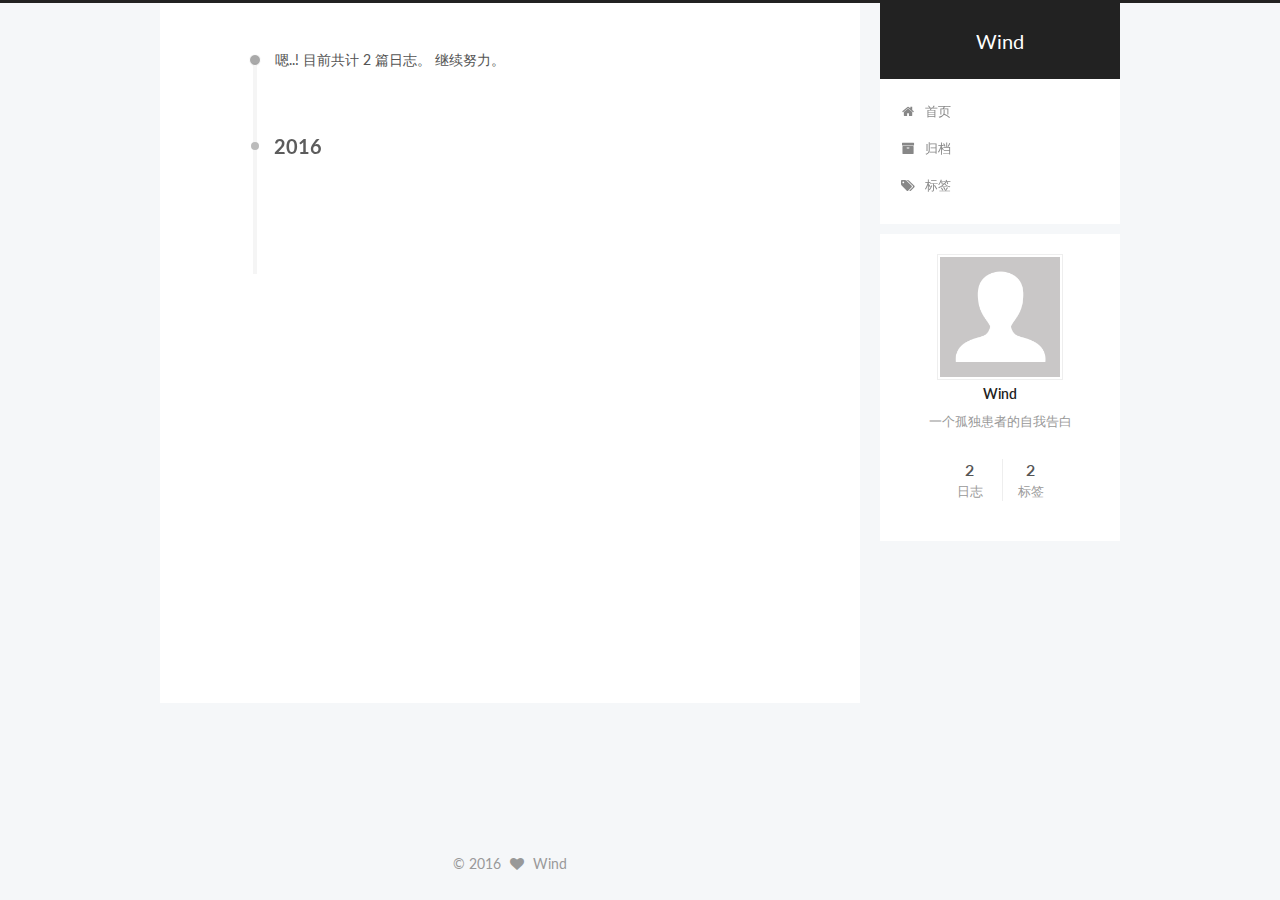
<file: archives/2016/12/index.html>
<!doctype html>



  


<html class="theme-next pisces use-motion" lang="zh-Hans">
<head>
  <meta charset="UTF-8"/>
<meta http-equiv="X-UA-Compatible" content="IE=edge" />
<meta name="viewport" content="width=device-width, initial-scale=1, maximum-scale=1"/>



<meta http-equiv="Cache-Control" content="no-transform" />
<meta http-equiv="Cache-Control" content="no-siteapp" />












  
  
  <link href="/lib/fancybox/source/jquery.fancybox.css?v=2.1.5" rel="stylesheet" type="text/css" />




  
  
  
  

  
    
    
  

  

  

  

  

  
    
    
    <link href="//fonts.googleapis.com/css?family=Lato:300,300italic,400,400italic,700,700italic&subset=latin,latin-ext" rel="stylesheet" type="text/css">
  






<link href="/lib/font-awesome/css/font-awesome.min.css?v=4.6.2" rel="stylesheet" type="text/css" />

<link href="/css/main.css?v=5.1.0" rel="stylesheet" type="text/css" />


  <meta name="keywords" content="Hexo, NexT" />








  <link rel="shortcut icon" type="image/x-icon" href="/favicon.ico?v=5.1.0" />






<meta name="description" content="一个孤独患者的自我告白">
<meta property="og:type" content="website">
<meta property="og:title" content="Wind">
<meta property="og:url" content="http://yoursite.com/archives/2016/12/index.html">
<meta property="og:site_name" content="Wind">
<meta property="og:description" content="一个孤独患者的自我告白">
<meta name="twitter:card" content="summary">
<meta name="twitter:title" content="Wind">
<meta name="twitter:description" content="一个孤独患者的自我告白">



<script type="text/javascript" id="hexo.configurations">
  var NexT = window.NexT || {};
  var CONFIG = {
    root: '/',
    scheme: 'Pisces',
    sidebar: {"position":"right","display":"post"},
    fancybox: true,
    motion: true,
    duoshuo: {
      userId: '0',
      author: '博主'
    },
    algolia: {
      applicationID: '',
      apiKey: '',
      indexName: '',
      hits: {"per_page":10},
      labels: {"input_placeholder":"Search for Posts","hits_empty":"We didn't find any results for the search: ${query}","hits_stats":"${hits} results found in ${time} ms"}
    }
  };
</script>



  <link rel="canonical" href="http://yoursite.com/archives/2016/12/"/>





  <title> 归档 | Wind </title>
</head>

<body itemscope itemtype="http://schema.org/WebPage" lang="zh-Hans">

  










  
  
    
  

  <div class="container one-collumn sidebar-position-right  page-archive  ">
    <div class="headband"></div>

    <header id="header" class="header" itemscope itemtype="http://schema.org/WPHeader">
      <div class="header-inner"><div class="site-meta ">
  

  <div class="custom-logo-site-title">
    <a href="/"  class="brand" rel="start">
      <span class="logo-line-before"><i></i></span>
      <span class="site-title">Wind</span>
      <span class="logo-line-after"><i></i></span>
    </a>
  </div>
  <p class="site-subtitle"></p>
</div>

<div class="site-nav-toggle">
  <button>
    <span class="btn-bar"></span>
    <span class="btn-bar"></span>
    <span class="btn-bar"></span>
  </button>
</div>

<nav class="site-nav">
  

  
    <ul id="menu" class="menu">
      
        
        <li class="menu-item menu-item-home">
          <a href="/" rel="section">
            
              <i class="menu-item-icon fa fa-fw fa-home"></i> <br />
            
            首页
          </a>
        </li>
      
        
        <li class="menu-item menu-item-archives">
          <a href="/archives" rel="section">
            
              <i class="menu-item-icon fa fa-fw fa-archive"></i> <br />
            
            归档
          </a>
        </li>
      
        
        <li class="menu-item menu-item-tags">
          <a href="/tags" rel="section">
            
              <i class="menu-item-icon fa fa-fw fa-tags"></i> <br />
            
            标签
          </a>
        </li>
      

      
    </ul>
  

  
</nav>



 </div>
    </header>

    <main id="main" class="main">
      <div class="main-inner">
        <div class="content-wrap">
          <div id="content" class="content">
            

  <section id="posts" class="posts-collapse">
    <span class="archive-move-on"></span>

    <span class="archive-page-counter">
      
      
      
        
      
      嗯..! 目前共计 2 篇日志。 继续努力。
    </span>

    

      
      
      

      
        
        <div class="collection-title">
          <h2 class="archive-year motion-element" id="archive-year-2016">2016</h2>
        </div>
      
      

      

  <article class="post post-type-normal" itemscope itemtype="http://schema.org/Article">
    <header class="post-header">

      <h1 class="post-title">
        
            <a class="post-title-link" href="/2016/12/08/CATIA工程图导出PDF/" itemprop="url">
              
                <span itemprop="name">CATIA工程图导出PDF</span>
              
            </a>
        
      </h1>

      <div class="post-meta">
        <time class="post-time" itemprop="dateCreated"
              datetime="2016-12-08T03:24:02+08:00"
              content="2016-12-08" >
          12-08
        </time>
      </div>

    </header>
  </article>



    

  </section>

  



          </div>
          


          

        </div>
        
          
  
  <div class="sidebar-toggle">
    <div class="sidebar-toggle-line-wrap">
      <span class="sidebar-toggle-line sidebar-toggle-line-first"></span>
      <span class="sidebar-toggle-line sidebar-toggle-line-middle"></span>
      <span class="sidebar-toggle-line sidebar-toggle-line-last"></span>
    </div>
  </div>

  <aside id="sidebar" class="sidebar">
    <div class="sidebar-inner">

      

      

      <section class="site-overview sidebar-panel sidebar-panel-active">
        <div class="site-author motion-element" itemprop="author" itemscope itemtype="http://schema.org/Person">
          <img class="site-author-image" itemprop="image"
               src="/images/avatar.gif"
               alt="Wind" />
          <p class="site-author-name" itemprop="name">Wind</p>
          <p class="site-description motion-element" itemprop="description">一个孤独患者的自我告白</p>
        </div>
        <nav class="site-state motion-element">
          <div class="site-state-item site-state-posts">
            <a href="/archives">
              <span class="site-state-item-count">2</span>
              <span class="site-state-item-name">日志</span>
            </a>
          </div>

          

          
            <div class="site-state-item site-state-tags">
              <a href="/tags">
                <span class="site-state-item-count">2</span>
                <span class="site-state-item-name">标签</span>
              </a>
            </div>
          

        </nav>

        

        <div class="links-of-author motion-element">
          
        </div>

        
        

        
        

        


      </section>

      

    </div>
  </aside>


        
      </div>
    </main>

    <footer id="footer" class="footer">
      <div class="footer-inner">
        <div class="copyright" >
  
  &copy; 
  <span itemprop="copyrightYear">2016</span>
  <span class="with-love">
    <i class="fa fa-heart"></i>
  </span>
  <span class="author" itemprop="copyrightHolder">Wind</span>
</div>



        

        
      </div>
    </footer>

    <div class="back-to-top">
      <i class="fa fa-arrow-up"></i>
    </div>
  </div>

  

<script type="text/javascript">
  if (Object.prototype.toString.call(window.Promise) !== '[object Function]') {
    window.Promise = null;
  }
</script>









  



  
  <script type="text/javascript" src="/lib/jquery/index.js?v=2.1.3"></script>

  
  <script type="text/javascript" src="/lib/fastclick/lib/fastclick.min.js?v=1.0.6"></script>

  
  <script type="text/javascript" src="/lib/jquery_lazyload/jquery.lazyload.js?v=1.9.7"></script>

  
  <script type="text/javascript" src="/lib/velocity/velocity.min.js?v=1.2.1"></script>

  
  <script type="text/javascript" src="/lib/velocity/velocity.ui.min.js?v=1.2.1"></script>

  
  <script type="text/javascript" src="/lib/fancybox/source/jquery.fancybox.pack.js?v=2.1.5"></script>


  


  <script type="text/javascript" src="/js/src/utils.js?v=5.1.0"></script>

  <script type="text/javascript" src="/js/src/motion.js?v=5.1.0"></script>



  
  


  <script type="text/javascript" src="/js/src/affix.js?v=5.1.0"></script>

  <script type="text/javascript" src="/js/src/schemes/pisces.js?v=5.1.0"></script>



  
  
    <script type="text/javascript" id="motion.page.archive">
      $('.archive-year').velocity('transition.slideLeftIn');
    </script>
  


  


  <script type="text/javascript" src="/js/src/bootstrap.js?v=5.1.0"></script>



  



  




	




  
  

  

  

  

  


</body>
</html>
</file>
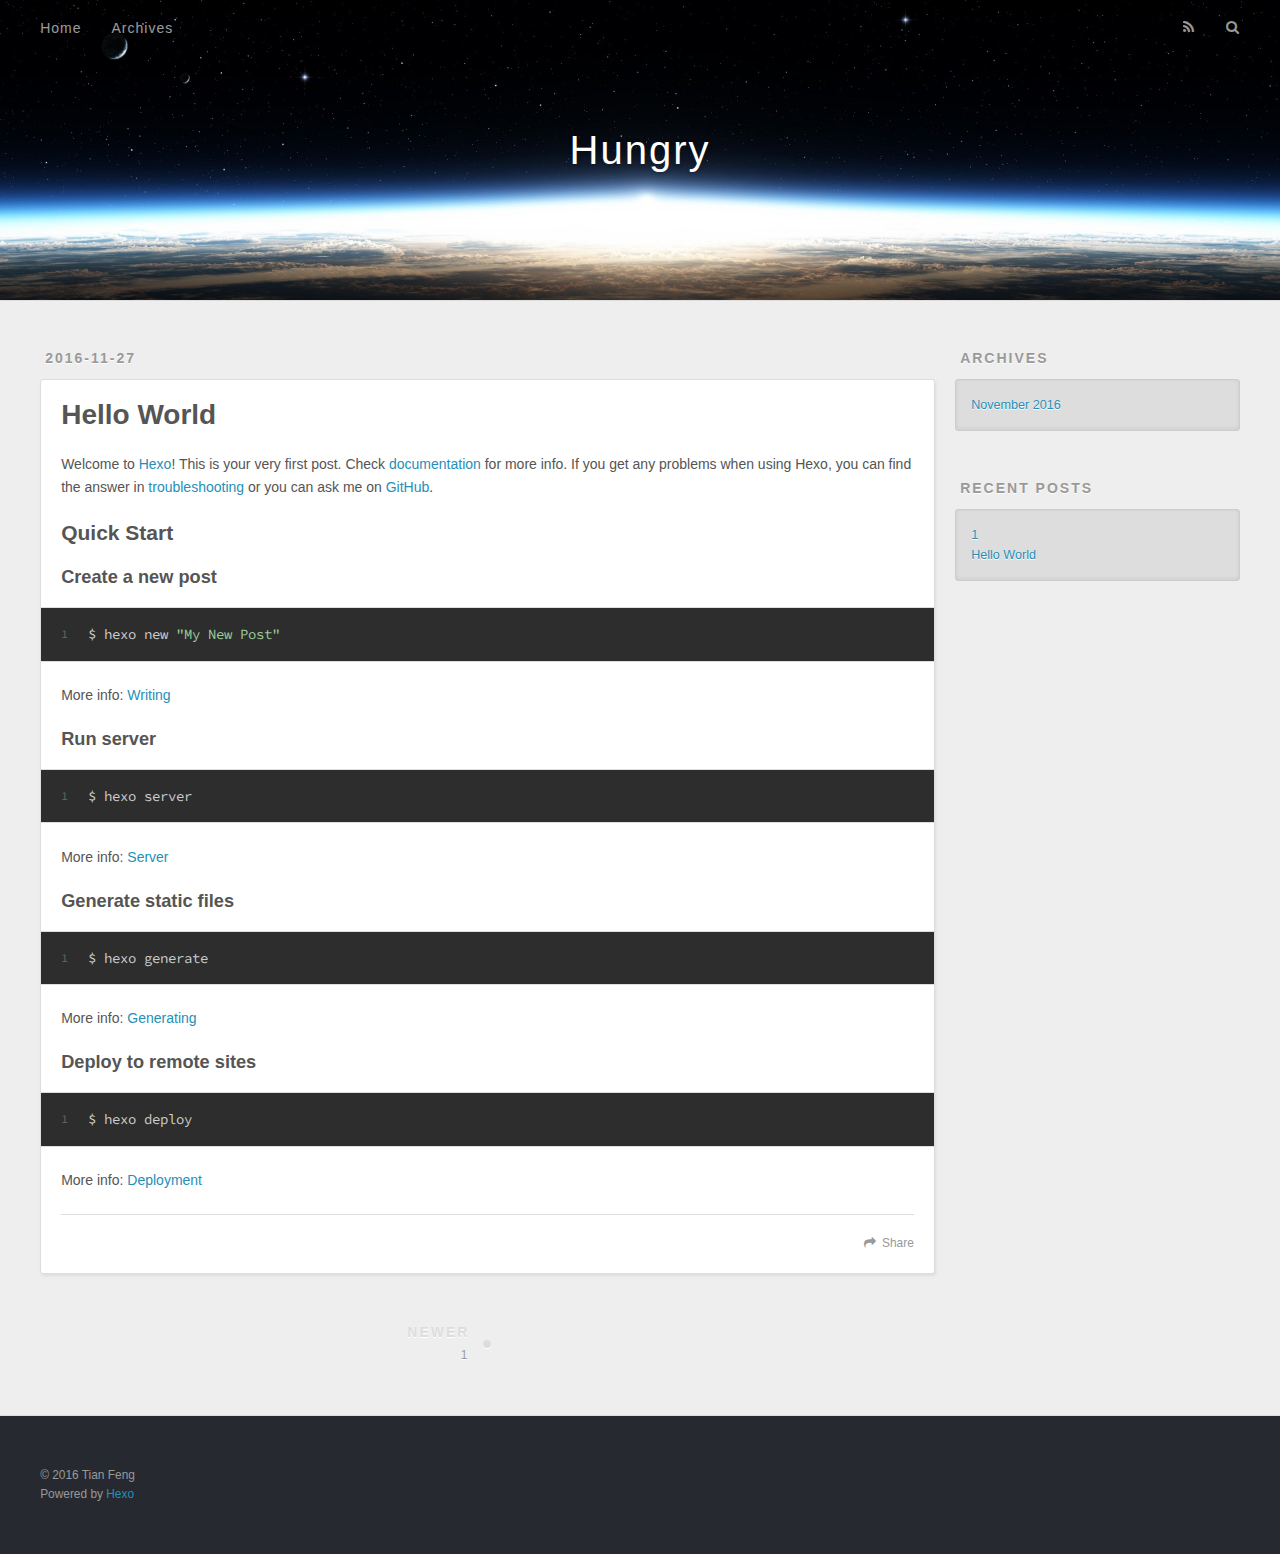
<file: 2016/11/27/hello-world/index.html>
<!DOCTYPE html>
<html>
<head>
  <meta charset="utf-8">
  
  <title>Hello World | Hungry</title>
  <meta name="viewport" content="width=device-width, initial-scale=1, maximum-scale=1">
  <meta name="description" content="Welcome to Hexo! This is your very first post. Check documentation for more info. If you get any problems when using Hexo, you can find the answer in troubleshooting or you can ask me on GitHub.
Quick">
<meta property="og:type" content="article">
<meta property="og:title" content="Hello World">
<meta property="og:url" content="http://yoursite.com/2016/11/27/hello-world/index.html">
<meta property="og:site_name" content="Hungry">
<meta property="og:description" content="Welcome to Hexo! This is your very first post. Check documentation for more info. If you get any problems when using Hexo, you can find the answer in troubleshooting or you can ask me on GitHub.
Quick">
<meta property="og:updated_time" content="2016-11-27T12:24:25.000Z">
<meta name="twitter:card" content="summary">
<meta name="twitter:title" content="Hello World">
<meta name="twitter:description" content="Welcome to Hexo! This is your very first post. Check documentation for more info. If you get any problems when using Hexo, you can find the answer in troubleshooting or you can ask me on GitHub.
Quick">
  
    <link rel="alternate" href="/atom.xml" title="Hungry" type="application/atom+xml">
  
  
    <link rel="icon" href="/favicon.png">
  
  
    <link href="//fonts.googleapis.com/css?family=Source+Code+Pro" rel="stylesheet" type="text/css">
  
  <link rel="stylesheet" href="/css/style.css">
  

</head>

<body>
  <div id="container">
    <div id="wrap">
      <header id="header">
  <div id="banner"></div>
  <div id="header-outer" class="outer">
    <div id="header-title" class="inner">
      <h1 id="logo-wrap">
        <a href="/" id="logo">Hungry</a>
      </h1>
      
    </div>
    <div id="header-inner" class="inner">
      <nav id="main-nav">
        <a id="main-nav-toggle" class="nav-icon"></a>
        
          <a class="main-nav-link" href="/">Home</a>
        
          <a class="main-nav-link" href="/archives">Archives</a>
        
      </nav>
      <nav id="sub-nav">
        
          <a id="nav-rss-link" class="nav-icon" href="/atom.xml" title="RSS Feed"></a>
        
        <a id="nav-search-btn" class="nav-icon" title="Search"></a>
      </nav>
      <div id="search-form-wrap">
        <form action="//google.com/search" method="get" accept-charset="UTF-8" class="search-form"><input type="search" name="q" results="0" class="search-form-input" placeholder="Search"><button type="submit" class="search-form-submit">&#xF002;</button><input type="hidden" name="sitesearch" value="http://yoursite.com"></form>
      </div>
    </div>
  </div>
</header>
      <div class="outer">
        <section id="main"><article id="post-hello-world" class="article article-type-post" itemscope itemprop="blogPost">
  <div class="article-meta">
    <a href="/2016/11/27/hello-world/" class="article-date">
  <time datetime="2016-11-27T12:16:29.000Z" itemprop="datePublished">2016-11-27</time>
</a>
    
  </div>
  <div class="article-inner">
    
    
      <header class="article-header">
        
  
    <h1 class="article-title" itemprop="name">
      Hello World
    </h1>
  

      </header>
    
    <div class="article-entry" itemprop="articleBody">
      
        <p>Welcome to <a href="https://hexo.io/" target="_blank" rel="external">Hexo</a>! This is your very first post. Check <a href="https://hexo.io/docs/" target="_blank" rel="external">documentation</a> for more info. If you get any problems when using Hexo, you can find the answer in <a href="https://hexo.io/docs/troubleshooting.html" target="_blank" rel="external">troubleshooting</a> or you can ask me on <a href="https://github.com/hexojs/hexo/issues" target="_blank" rel="external">GitHub</a>.</p>
<h2 id="Quick-Start"><a href="#Quick-Start" class="headerlink" title="Quick Start"></a>Quick Start</h2><h3 id="Create-a-new-post"><a href="#Create-a-new-post" class="headerlink" title="Create a new post"></a>Create a new post</h3><figure class="highlight bash"><table><tr><td class="gutter"><pre><div class="line">1</div></pre></td><td class="code"><pre><div class="line">$ hexo new <span class="string">"My New Post"</span></div></pre></td></tr></table></figure>
<p>More info: <a href="https://hexo.io/docs/writing.html" target="_blank" rel="external">Writing</a></p>
<h3 id="Run-server"><a href="#Run-server" class="headerlink" title="Run server"></a>Run server</h3><figure class="highlight bash"><table><tr><td class="gutter"><pre><div class="line">1</div></pre></td><td class="code"><pre><div class="line">$ hexo server</div></pre></td></tr></table></figure>
<p>More info: <a href="https://hexo.io/docs/server.html" target="_blank" rel="external">Server</a></p>
<h3 id="Generate-static-files"><a href="#Generate-static-files" class="headerlink" title="Generate static files"></a>Generate static files</h3><figure class="highlight bash"><table><tr><td class="gutter"><pre><div class="line">1</div></pre></td><td class="code"><pre><div class="line">$ hexo generate</div></pre></td></tr></table></figure>
<p>More info: <a href="https://hexo.io/docs/generating.html" target="_blank" rel="external">Generating</a></p>
<h3 id="Deploy-to-remote-sites"><a href="#Deploy-to-remote-sites" class="headerlink" title="Deploy to remote sites"></a>Deploy to remote sites</h3><figure class="highlight bash"><table><tr><td class="gutter"><pre><div class="line">1</div></pre></td><td class="code"><pre><div class="line">$ hexo deploy</div></pre></td></tr></table></figure>
<p>More info: <a href="https://hexo.io/docs/deployment.html" target="_blank" rel="external">Deployment</a></p>

      
    </div>
    <footer class="article-footer">
      <a data-url="http://yoursite.com/2016/11/27/hello-world/" data-id="ciw0t531j0001v5pidue0ujq6" class="article-share-link">Share</a>
      
      
    </footer>
  </div>
  
    
<nav id="article-nav">
  
    <a href="/2016/11/27/1/" id="article-nav-newer" class="article-nav-link-wrap">
      <strong class="article-nav-caption">Newer</strong>
      <div class="article-nav-title">
        
          1
        
      </div>
    </a>
  
  
</nav>

  
</article>

</section>
        
          <aside id="sidebar">
  
    

  
    

  
    
  
    
  <div class="widget-wrap">
    <h3 class="widget-title">Archives</h3>
    <div class="widget">
      <ul class="archive-list"><li class="archive-list-item"><a class="archive-list-link" href="/archives/2016/11/">November 2016</a></li></ul>
    </div>
  </div>


  
    
  <div class="widget-wrap">
    <h3 class="widget-title">Recent Posts</h3>
    <div class="widget">
      <ul>
        
          <li>
            <a href="/2016/11/27/1/">1</a>
          </li>
        
          <li>
            <a href="/2016/11/27/hello-world/">Hello World</a>
          </li>
        
      </ul>
    </div>
  </div>

  
</aside>
        
      </div>
      <footer id="footer">
  
  <div class="outer">
    <div id="footer-info" class="inner">
      &copy; 2016 Tian Feng<br>
      Powered by <a href="http://hexo.io/" target="_blank">Hexo</a>
    </div>
  </div>
</footer>
    </div>
    <nav id="mobile-nav">
  
    <a href="/" class="mobile-nav-link">Home</a>
  
    <a href="/archives" class="mobile-nav-link">Archives</a>
  
</nav>
    

<script src="//ajax.googleapis.com/ajax/libs/jquery/2.0.3/jquery.min.js"></script>


  <link rel="stylesheet" href="/fancybox/jquery.fancybox.css">
  <script src="/fancybox/jquery.fancybox.pack.js"></script>


<script src="/js/script.js"></script>

  </div>
</body>
</html>
</file>
<file: css/style.css>
body {
  width: 100%;
}
body:before,
body:after {
  content: "";
  display: table;
}
body:after {
  clear: both;
}
html,
body,
div,
span,
applet,
object,
iframe,
h1,
h2,
h3,
h4,
h5,
h6,
p,
blockquote,
pre,
a,
abbr,
acronym,
address,
big,
cite,
code,
del,
dfn,
em,
img,
ins,
kbd,
q,
s,
samp,
small,
strike,
strong,
sub,
sup,
tt,
var,
dl,
dt,
dd,
ol,
ul,
li,
fieldset,
form,
label,
legend,
table,
caption,
tbody,
tfoot,
thead,
tr,
th,
td {
  margin: 0;
  padding: 0;
  border: 0;
  outline: 0;
  font-weight: inherit;
  font-style: inherit;
  font-family: inherit;
  font-size: 100%;
  vertical-align: baseline;
}
body {
  line-height: 1;
  color: #000;
  background: #fff;
}
ol,
ul {
  list-style: none;
}
table {
  border-collapse: separate;
  border-spacing: 0;
  vertical-align: middle;
}
caption,
th,
td {
  text-align: left;
  font-weight: normal;
  vertical-align: middle;
}
a img {
  border: none;
}
input,
button {
  margin: 0;
  padding: 0;
}
input::-moz-focus-inner,
button::-moz-focus-inner {
  border: 0;
  padding: 0;
}
@font-face {
  font-family: FontAwesome;
  font-style: normal;
  font-weight: normal;
  src: url("fonts/fontawesome-webfont.eot?v=#4.0.3");
  src: url("fonts/fontawesome-webfont.eot?#iefix&v=#4.0.3") format("embedded-opentype"), url("fonts/fontawesome-webfont.woff?v=#4.0.3") format("woff"), url("fonts/fontawesome-webfont.ttf?v=#4.0.3") format("truetype"), url("fonts/fontawesome-webfont.svg#fontawesomeregular?v=#4.0.3") format("svg");
}
html,
body,
#container {
  height: 100%;
}
body {
  background: #eee;
  font: 14px "Helvetica Neue", Helvetica, Arial, sans-serif;
  -webkit-text-size-adjust: 100%;
}
.outer {
  max-width: 1220px;
  margin: 0 auto;
  padding: 0 20px;
}
.outer:before,
.outer:after {
  content: "";
  display: table;
}
.outer:after {
  clear: both;
}
.inner {
  display: inline;
  float: left;
  width: 98.33333333333333%;
  margin: 0 0.833333333333333%;
}
.left,
.alignleft {
  float: left;
}
.right,
.alignright {
  float: right;
}
.clear {
  clear: both;
}
#container {
  position: relative;
}
.mobile-nav-on {
  overflow: hidden;
}
#wrap {
  height: 100%;
  width: 100%;
  position: absolute;
  top: 0;
  left: 0;
  -webkit-transition: 0.2s ease-out;
  -moz-transition: 0.2s ease-out;
  -ms-transition: 0.2s ease-out;
  transition: 0.2s ease-out;
  z-index: 1;
  background: #eee;
}
.mobile-nav-on #wrap {
  left: 280px;
}
@media screen and (min-width: 768px) {
  #main {
    display: inline;
    float: left;
    width: 73.33333333333333%;
    margin: 0 0.833333333333333%;
  }
}
.article-date,
.article-category-link,
.archive-year,
.widget-title {
  text-decoration: none;
  text-transform: uppercase;
  letter-spacing: 2px;
  color: #999;
  margin-bottom: 1em;
  margin-left: 5px;
  line-height: 1em;
  text-shadow: 0 1px #fff;
  font-weight: bold;
}
.article-inner,
.archive-article-inner {
  background: #fff;
  -webkit-box-shadow: 1px 2px 3px #ddd;
  box-shadow: 1px 2px 3px #ddd;
  border: 1px solid #ddd;
  border-radius: 3px;
}
.article-entry h1,
.widget h1 {
  font-size: 2em;
}
.article-entry h2,
.widget h2 {
  font-size: 1.5em;
}
.article-entry h3,
.widget h3 {
  font-size: 1.3em;
}
.article-entry h4,
.widget h4 {
  font-size: 1.2em;
}
.article-entry h5,
.widget h5 {
  font-size: 1em;
}
.article-entry h6,
.widget h6 {
  font-size: 1em;
  color: #999;
}
.article-entry hr,
.widget hr {
  border: 1px dashed #ddd;
}
.article-entry strong,
.widget strong {
  font-weight: bold;
}
.article-entry em,
.widget em,
.article-entry cite,
.widget cite {
  font-style: italic;
}
.article-entry sup,
.widget sup,
.article-entry sub,
.widget sub {
  font-size: 0.75em;
  line-height: 0;
  position: relative;
  vertical-align: baseline;
}
.article-entry sup,
.widget sup {
  top: -0.5em;
}
.article-entry sub,
.widget sub {
  bottom: -0.2em;
}
.article-entry small,
.widget small {
  font-size: 0.85em;
}
.article-entry acronym,
.widget acronym,
.article-entry abbr,
.widget abbr {
  border-bottom: 1px dotted;
}
.article-entry ul,
.widget ul,
.article-entry ol,
.widget ol,
.article-entry dl,
.widget dl {
  margin: 0 20px;
  line-height: 1.6em;
}
.article-entry ul ul,
.widget ul ul,
.article-entry ol ul,
.widget ol ul,
.article-entry ul ol,
.widget ul ol,
.article-entry ol ol,
.widget ol ol {
  margin-top: 0;
  margin-bottom: 0;
}
.article-entry ul,
.widget ul {
  list-style: disc;
}
.article-entry ol,
.widget ol {
  list-style: decimal;
}
.article-entry dt,
.widget dt {
  font-weight: bold;
}
#header {
  height: 300px;
  position: relative;
  border-bottom: 1px solid #ddd;
}
#header:before,
#header:after {
  content: "";
  position: absolute;
  left: 0;
  right: 0;
  height: 40px;
}
#header:before {
  top: 0;
  background: -webkit-linear-gradient(rgba(0,0,0,0.2), transparent);
  background: -moz-linear-gradient(rgba(0,0,0,0.2), transparent);
  background: -ms-linear-gradient(rgba(0,0,0,0.2), transparent);
  background: linear-gradient(rgba(0,0,0,0.2), transparent);
}
#header:after {
  bottom: 0;
  background: -webkit-linear-gradient(transparent, rgba(0,0,0,0.2));
  background: -moz-linear-gradient(transparent, rgba(0,0,0,0.2));
  background: -ms-linear-gradient(transparent, rgba(0,0,0,0.2));
  background: linear-gradient(transparent, rgba(0,0,0,0.2));
}
#header-outer {
  height: 100%;
  position: relative;
}
#header-inner {
  position: relative;
  overflow: hidden;
}
#banner {
  position: absolute;
  top: 0;
  left: 0;
  width: 100%;
  height: 100%;
  background: url("images/banner.jpg") center #000;
  -webkit-background-size: cover;
  -moz-background-size: cover;
  background-size: cover;
  z-index: -1;
}
#header-title {
  text-align: center;
  height: 40px;
  position: absolute;
  top: 50%;
  left: 0;
  margin-top: -20px;
}
#logo,
#subtitle {
  text-decoration: none;
  color: #fff;
  font-weight: 300;
  text-shadow: 0 1px 4px rgba(0,0,0,0.3);
}
#logo {
  font-size: 40px;
  line-height: 40px;
  letter-spacing: 2px;
}
#subtitle {
  font-size: 16px;
  line-height: 16px;
  letter-spacing: 1px;
}
#subtitle-wrap {
  margin-top: 16px;
}
#main-nav {
  float: left;
  margin-left: -15px;
}
.nav-icon,
.main-nav-link {
  float: left;
  color: #fff;
  opacity: 0.6;
  text-decoration: none;
  text-shadow: 0 1px rgba(0,0,0,0.2);
  -webkit-transition: opacity 0.2s;
  -moz-transition: opacity 0.2s;
  -ms-transition: opacity 0.2s;
  transition: opacity 0.2s;
  display: block;
  padding: 20px 15px;
}
.nav-icon:hover,
.main-nav-link:hover {
  opacity: 1;
}
.nav-icon {
  font-family: FontAwesome;
  text-align: center;
  font-size: 14px;
  width: 14px;
  height: 14px;
  padding: 20px 15px;
  position: relative;
  cursor: pointer;
}
.main-nav-link {
  font-weight: 300;
  letter-spacing: 1px;
}
@media screen and (max-width: 479px) {
  .main-nav-link {
    display: none;
  }
}
#main-nav-toggle {
  display: none;
}
#main-nav-toggle:before {
  content: "\f0c9";
}
@media screen and (max-width: 479px) {
  #main-nav-toggle {
    display: block;
  }
}
#sub-nav {
  float: right;
  margin-right: -15px;
}
#nav-rss-link:before {
  content: "\f09e";
}
#nav-search-btn:before {
  content: "\f002";
}
#search-form-wrap {
  position: absolute;
  top: 15px;
  width: 150px;
  height: 30px;
  right: -150px;
  opacity: 0;
  -webkit-transition: 0.2s ease-out;
  -moz-transition: 0.2s ease-out;
  -ms-transition: 0.2s ease-out;
  transition: 0.2s ease-out;
}
#search-form-wrap.on {
  opacity: 1;
  right: 0;
}
@media screen and (max-width: 479px) {
  #search-form-wrap {
    width: 100%;
    right: -100%;
  }
}
.search-form {
  position: absolute;
  top: 0;
  left: 0;
  right: 0;
  background: #fff;
  padding: 5px 15px;
  border-radius: 15px;
  -webkit-box-shadow: 0 0 10px rgba(0,0,0,0.3);
  box-shadow: 0 0 10px rgba(0,0,0,0.3);
}
.search-form-input {
  border: none;
  background: none;
  color: #555;
  width: 100%;
  font: 13px "Helvetica Neue", Helvetica, Arial, sans-serif;
  outline: none;
}
.search-form-input::-webkit-search-results-decoration,
.search-form-input::-webkit-search-cancel-button {
  -webkit-appearance: none;
}
.search-form-submit {
  position: absolute;
  top: 50%;
  right: 10px;
  margin-top: -7px;
  font: 13px FontAwesome;
  border: none;
  background: none;
  color: #bbb;
  cursor: pointer;
}
.search-form-submit:hover,
.search-form-submit:focus {
  color: #777;
}
.article {
  margin: 50px 0;
}
.article-inner {
  overflow: hidden;
}
.article-meta:before,
.article-meta:after {
  content: "";
  display: table;
}
.article-meta:after {
  clear: both;
}
.article-date {
  float: left;
}
.article-category {
  float: left;
  line-height: 1em;
  color: #ccc;
  text-shadow: 0 1px #fff;
  margin-left: 8px;
}
.article-category:before {
  content: "\2022";
}
.article-category-link {
  margin: 0 12px 1em;
}
.article-header {
  padding: 20px 20px 0;
}
.article-title {
  text-decoration: none;
  font-size: 2em;
  font-weight: bold;
  color: #555;
  line-height: 1.1em;
  -webkit-transition: color 0.2s;
  -moz-transition: color 0.2s;
  -ms-transition: color 0.2s;
  transition: color 0.2s;
}
a.article-title:hover {
  color: #258fb8;
}
.article-entry {
  color: #555;
  padding: 0 20px;
}
.article-entry:before,
.article-entry:after {
  content: "";
  display: table;
}
.article-entry:after {
  clear: both;
}
.article-entry p,
.article-entry table {
  line-height: 1.6em;
  margin: 1.6em 0;
}
.article-entry h1,
.article-entry h2,
.article-entry h3,
.article-entry h4,
.article-entry h5,
.article-entry h6 {
  font-weight: bold;
}
.article-entry h1,
.article-entry h2,
.article-entry h3,
.article-entry h4,
.article-entry h5,
.article-entry h6 {
  line-height: 1.1em;
  margin: 1.1em 0;
}
.article-entry a {
  color: #258fb8;
  text-decoration: none;
}
.article-entry a:hover {
  text-decoration: underline;
}
.article-entry ul,
.article-entry ol,
.article-entry dl {
  margin-top: 1.6em;
  margin-bottom: 1.6em;
}
.article-entry img,
.article-entry video {
  max-width: 100%;
  height: auto;
  display: block;
  margin: auto;
}
.article-entry iframe {
  border: none;
}
.article-entry table {
  width: 100%;
  border-collapse: collapse;
  border-spacing: 0;
}
.article-entry th {
  font-weight: bold;
  border-bottom: 3px solid #ddd;
  padding-bottom: 0.5em;
}
.article-entry td {
  border-bottom: 1px solid #ddd;
  padding: 10px 0;
}
.article-entry blockquote {
  font-family: Georgia, "Times New Roman", serif;
  font-size: 1.4em;
  margin: 1.6em 20px;
  text-align: center;
}
.article-entry blockquote footer {
  font-size: 14px;
  margin: 1.6em 0;
  font-family: "Helvetica Neue", Helvetica, Arial, sans-serif;
}
.article-entry blockquote footer cite:before {
  content: "—";
  padding: 0 0.5em;
}
.article-entry .pullquote {
  text-align: left;
  width: 45%;
  margin: 0;
}
.article-entry .pullquote.left {
  margin-left: 0.5em;
  margin-right: 1em;
}
.article-entry .pullquote.right {
  margin-right: 0.5em;
  margin-left: 1em;
}
.article-entry .caption {
  color: #999;
  display: block;
  font-size: 0.9em;
  margin-top: 0.5em;
  position: relative;
  text-align: center;
}
.article-entry .video-container {
  position: relative;
  padding-top: 56.25%;
  height: 0;
  overflow: hidden;
}
.article-entry .video-container iframe,
.article-entry .video-container object,
.article-entry .video-container embed {
  position: absolute;
  top: 0;
  left: 0;
  width: 100%;
  height: 100%;
  margin-top: 0;
}
.article-more-link a {
  display: inline-block;
  line-height: 1em;
  padding: 6px 15px;
  border-radius: 15px;
  background: #eee;
  color: #999;
  text-shadow: 0 1px #fff;
  text-decoration: none;
}
.article-more-link a:hover {
  background: #258fb8;
  color: #fff;
  text-decoration: none;
  text-shadow: 0 1px #1e7293;
}
.article-footer {
  font-size: 0.85em;
  line-height: 1.6em;
  border-top: 1px solid #ddd;
  padding-top: 1.6em;
  margin: 0 20px 20px;
}
.article-footer:before,
.article-footer:after {
  content: "";
  display: table;
}
.article-footer:after {
  clear: both;
}
.article-footer a {
  color: #999;
  text-decoration: none;
}
.article-footer a:hover {
  color: #555;
}
.article-tag-list-item {
  float: left;
  margin-right: 10px;
}
.article-tag-list-link:before {
  content: "#";
}
.article-comment-link {
  float: right;
}
.article-comment-link:before {
  content: "\f075";
  font-family: FontAwesome;
  padding-right: 8px;
}
.article-share-link {
  cursor: pointer;
  float: right;
  margin-left: 20px;
}
.article-share-link:before {
  content: "\f064";
  font-family: FontAwesome;
  padding-right: 6px;
}
#article-nav {
  position: relative;
}
#article-nav:before,
#article-nav:after {
  content: "";
  display: table;
}
#article-nav:after {
  clear: both;
}
@media screen and (min-width: 768px) {
  #article-nav {
    margin: 50px 0;
  }
  #article-nav:before {
    width: 8px;
    height: 8px;
    position: absolute;
    top: 50%;
    left: 50%;
    margin-top: -4px;
    margin-left: -4px;
    content: "";
    border-radius: 50%;
    background: #ddd;
    -webkit-box-shadow: 0 1px 2px #fff;
    box-shadow: 0 1px 2px #fff;
  }
}
.article-nav-link-wrap {
  text-decoration: none;
  text-shadow: 0 1px #fff;
  color: #999;
  -webkit-box-sizing: border-box;
  -moz-box-sizing: border-box;
  box-sizing: border-box;
  margin-top: 50px;
  text-align: center;
  display: block;
}
.article-nav-link-wrap:hover {
  color: #555;
}
@media screen and (min-width: 768px) {
  .article-nav-link-wrap {
    width: 50%;
    margin-top: 0;
  }
}
@media screen and (min-width: 768px) {
  #article-nav-newer {
    float: left;
    text-align: right;
    padding-right: 20px;
  }
}
@media screen and (min-width: 768px) {
  #article-nav-older {
    float: right;
    text-align: left;
    padding-left: 20px;
  }
}
.article-nav-caption {
  text-transform: uppercase;
  letter-spacing: 2px;
  color: #ddd;
  line-height: 1em;
  font-weight: bold;
}
#article-nav-newer .article-nav-caption {
  margin-right: -2px;
}
.article-nav-title {
  font-size: 0.85em;
  line-height: 1.6em;
  margin-top: 0.5em;
}
.article-share-box {
  position: absolute;
  display: none;
  background: #fff;
  -webkit-box-shadow: 1px 2px 10px rgba(0,0,0,0.2);
  box-shadow: 1px 2px 10px rgba(0,0,0,0.2);
  border-radius: 3px;
  margin-left: -145px;
  overflow: hidden;
  z-index: 1;
}
.article-share-box.on {
  display: block;
}
.article-share-input {
  width: 100%;
  background: none;
  -webkit-box-sizing: border-box;
  -moz-box-sizing: border-box;
  box-sizing: border-box;
  font: 14px "Helvetica Neue", Helvetica, Arial, sans-serif;
  padding: 0 15px;
  color: #555;
  outline: none;
  border: 1px solid #ddd;
  border-radius: 3px 3px 0 0;
  height: 36px;
  line-height: 36px;
}
.article-share-links {
  background: #eee;
}
.article-share-links:before,
.article-share-links:after {
  content: "";
  display: table;
}
.article-share-links:after {
  clear: both;
}
.article-share-twitter,
.article-share-facebook,
.article-share-pinterest,
.article-share-google {
  width: 50px;
  height: 36px;
  display: block;
  float: left;
  position: relative;
  color: #999;
  text-shadow: 0 1px #fff;
}
.article-share-twitter:before,
.article-share-facebook:before,
.article-share-pinterest:before,
.article-share-google:before {
  font-size: 20px;
  font-family: FontAwesome;
  width: 20px;
  height: 20px;
  position: absolute;
  top: 50%;
  left: 50%;
  margin-top: -10px;
  margin-left: -10px;
  text-align: center;
}
.article-share-twitter:hover,
.article-share-facebook:hover,
.article-share-pinterest:hover,
.article-share-google:hover {
  color: #fff;
}
.article-share-twitter:before {
  content: "\f099";
}
.article-share-twitter:hover {
  background: #00aced;
  text-shadow: 0 1px #008abe;
}
.article-share-facebook:before {
  content: "\f09a";
}
.article-share-facebook:hover {
  background: #3b5998;
  text-shadow: 0 1px #2f477a;
}
.article-share-pinterest:before {
  content: "\f0d2";
}
.article-share-pinterest:hover {
  background: #cb2027;
  text-shadow: 0 1px #a21a1f;
}
.article-share-google:before {
  content: "\f0d5";
}
.article-share-google:hover {
  background: #dd4b39;
  text-shadow: 0 1px #be3221;
}
.article-gallery {
  background: #000;
  position: relative;
}
.article-gallery-photos {
  position: relative;
  overflow: hidden;
}
.article-gallery-img {
  display: none;
  max-width: 100%;
}
.article-gallery-img:first-child {
  display: block;
}
.article-gallery-img.loaded {
  position: absolute;
  display: block;
}
.article-gallery-img img {
  display: block;
  max-width: 100%;
  margin: 0 auto;
}
#comments {
  background: #fff;
  -webkit-box-shadow: 1px 2px 3px #ddd;
  box-shadow: 1px 2px 3px #ddd;
  padding: 20px;
  border: 1px solid #ddd;
  border-radius: 3px;
  margin: 50px 0;
}
#comments a {
  color: #258fb8;
}
.archives-wrap {
  margin: 50px 0;
}
.archives:before,
.archives:after {
  content: "";
  display: table;
}
.archives:after {
  clear: both;
}
.archive-year-wrap {
  margin-bottom: 1em;
}
.archives {
  -webkit-column-gap: 10px;
  -moz-column-gap: 10px;
  column-gap: 10px;
}
@media screen and (min-width: 480px) and (max-width: 767px) {
  .archives {
    -webkit-column-count: 2;
    -moz-column-count: 2;
    column-count: 2;
  }
}
@media screen and (min-width: 768px) {
  .archives {
    -webkit-column-count: 3;
    -moz-column-count: 3;
    column-count: 3;
  }
}
.archive-article {
  -webkit-column-break-inside: avoid;
  page-break-inside: avoid;
  overflow: hidden;
  break-inside: avoid-column;
}
.archive-article-inner {
  padding: 10px;
  margin-bottom: 15px;
}
.archive-article-title {
  text-decoration: none;
  font-weight: bold;
  color: #555;
  -webkit-transition: color 0.2s;
  -moz-transition: color 0.2s;
  -ms-transition: color 0.2s;
  transition: color 0.2s;
  line-height: 1.6em;
}
.archive-article-title:hover {
  color: #258fb8;
}
.archive-article-footer {
  margin-top: 1em;
}
.archive-article-date {
  color: #999;
  text-decoration: none;
  font-size: 0.85em;
  line-height: 1em;
  margin-bottom: 0.5em;
  display: block;
}
#page-nav {
  margin: 50px auto;
  background: #fff;
  -webkit-box-shadow: 1px 2px 3px #ddd;
  box-shadow: 1px 2px 3px #ddd;
  border: 1px solid #ddd;
  border-radius: 3px;
  text-align: center;
  color: #999;
  overflow: hidden;
}
#page-nav:before,
#page-nav:after {
  content: "";
  display: table;
}
#page-nav:after {
  clear: both;
}
#page-nav a,
#page-nav span {
  padding: 10px 20px;
  line-height: 1;
  height: 2ex;
}
#page-nav a {
  color: #999;
  text-decoration: none;
}
#page-nav a:hover {
  background: #999;
  color: #fff;
}
#page-nav .prev {
  float: left;
}
#page-nav .next {
  float: right;
}
#page-nav .page-number {
  display: inline-block;
}
@media screen and (max-width: 479px) {
  #page-nav .page-number {
    display: none;
  }
}
#page-nav .current {
  color: #555;
  font-weight: bold;
}
#page-nav .space {
  color: #ddd;
}
#footer {
  background: #262a30;
  padding: 50px 0;
  border-top: 1px solid #ddd;
  color: #999;
}
#footer a {
  color: #258fb8;
  text-decoration: none;
}
#footer a:hover {
  text-decoration: underline;
}
#footer-info {
  line-height: 1.6em;
  font-size: 0.85em;
}
.article-entry pre,
.article-entry .highlight {
  background: #2d2d2d;
  margin: 0 -20px;
  padding: 15px 20px;
  border-style: solid;
  border-color: #ddd;
  border-width: 1px 0;
  overflow: auto;
  color: #ccc;
  line-height: 22.400000000000002px;
}
.article-entry .highlight .gutter pre,
.article-entry .gist .gist-file .gist-data .line-numbers {
  color: #666;
  font-size: 0.85em;
}
.article-entry pre,
.article-entry code {
  font-family: "Source Code Pro", Consolas, Monaco, Menlo, Consolas, monospace;
}
.article-entry code {
  background: #eee;
  text-shadow: 0 1px #fff;
  padding: 0 0.3em;
}
.article-entry pre code {
  background: none;
  text-shadow: none;
  padding: 0;
}
.article-entry .highlight pre {
  border: none;
  margin: 0;
  padding: 0;
}
.article-entry .highlight table {
  margin: 0;
  width: auto;
}
.article-entry .highlight td {
  border: none;
  padding: 0;
}
.article-entry .highlight figcaption {
  font-size: 0.85em;
  color: #999;
  line-height: 1em;
  margin-bottom: 1em;
}
.article-entry .highlight figcaption:before,
.article-entry .highlight figcaption:after {
  content: "";
  display: table;
}
.article-entry .highlight figcaption:after {
  clear: both;
}
.article-entry .highlight figcaption a {
  float: right;
}
.article-entry .highlight .gutter pre {
  text-align: right;
  padding-right: 20px;
}
.article-entry .highlight .line {
  height: 22.400000000000002px;
}
.article-entry .highlight .line.marked {
  background: #515151;
}
.article-entry .gist {
  margin: 0 -20px;
  border-style: solid;
  border-color: #ddd;
  border-width: 1px 0;
  background: #2d2d2d;
  padding: 15px 20px 15px 0;
}
.article-entry .gist .gist-file {
  border: none;
  font-family: "Source Code Pro", Consolas, Monaco, Menlo, Consolas, monospace;
  margin: 0;
}
.article-entry .gist .gist-file .gist-data {
  background: none;
  border: none;
}
.article-entry .gist .gist-file .gist-data .line-numbers {
  background: none;
  border: none;
  padding: 0 20px 0 0;
}
.article-entry .gist .gist-file .gist-data .line-data {
  padding: 0 !important;
}
.article-entry .gist .gist-file .highlight {
  margin: 0;
  padding: 0;
  border: none;
}
.article-entry .gist .gist-file .gist-meta {
  background: #2d2d2d;
  color: #999;
  font: 0.85em "Helvetica Neue", Helvetica, Arial, sans-serif;
  text-shadow: 0 0;
  padding: 0;
  margin-top: 1em;
  margin-left: 20px;
}
.article-entry .gist .gist-file .gist-meta a {
  color: #258fb8;
  font-weight: normal;
}
.article-entry .gist .gist-file .gist-meta a:hover {
  text-decoration: underline;
}
pre .comment,
pre .title {
  color: #999;
}
pre .variable,
pre .attribute,
pre .tag,
pre .regexp,
pre .ruby .constant,
pre .xml .tag .title,
pre .xml .pi,
pre .xml .doctype,
pre .html .doctype,
pre .css .id,
pre .css .class,
pre .css .pseudo {
  color: #f2777a;
}
pre .number,
pre .preprocessor,
pre .built_in,
pre .literal,
pre .params,
pre .constant {
  color: #f99157;
}
pre .class,
pre .ruby .class .title,
pre .css .rules .attribute {
  color: #9c9;
}
pre .string,
pre .value,
pre .inheritance,
pre .header,
pre .ruby .symbol,
pre .xml .cdata {
  color: #9c9;
}
pre .css .hexcolor {
  color: #6cc;
}
pre .function,
pre .python .decorator,
pre .python .title,
pre .ruby .function .title,
pre .ruby .title .keyword,
pre .perl .sub,
pre .javascript .title,
pre .coffeescript .title {
  color: #69c;
}
pre .keyword,
pre .javascript .function {
  color: #c9c;
}
@media screen and (max-width: 479px) {
  #mobile-nav {
    position: absolute;
    top: 0;
    left: 0;
    width: 280px;
    height: 100%;
    background: #191919;
    border-right: 1px solid #fff;
  }
}
@media screen and (max-width: 479px) {
  .mobile-nav-link {
    display: block;
    color: #999;
    text-decoration: none;
    padding: 15px 20px;
    font-weight: bold;
  }
  .mobile-nav-link:hover {
    color: #fff;
  }
}
@media screen and (min-width: 768px) {
  #sidebar {
    display: inline;
    float: left;
    width: 23.333333333333332%;
    margin: 0 0.833333333333333%;
  }
}
.widget-wrap {
  margin: 50px 0;
}
.widget {
  color: #777;
  text-shadow: 0 1px #fff;
  background: #ddd;
  -webkit-box-shadow: 0 -1px 4px #ccc inset;
  box-shadow: 0 -1px 4px #ccc inset;
  border: 1px solid #ccc;
  padding: 15px;
  border-radius: 3px;
}
.widget a {
  color: #258fb8;
  text-decoration: none;
}
.widget a:hover {
  text-decoration: underline;
}
.widget ul ul,
.widget ol ul,
.widget dl ul,
.widget ul ol,
.widget ol ol,
.widget dl ol,
.widget ul dl,
.widget ol dl,
.widget dl dl {
  margin-left: 15px;
  list-style: disc;
}
.widget {
  line-height: 1.6em;
  word-wrap: break-word;
  font-size: 0.9em;
}
.widget ul,
.widget ol {
  list-style: none;
  margin: 0;
}
.widget ul ul,
.widget ol ul,
.widget ul ol,
.widget ol ol {
  margin: 0 20px;
}
.widget ul ul,
.widget ol ul {
  list-style: disc;
}
.widget ul ol,
.widget ol ol {
  list-style: decimal;
}
.category-list-count,
.tag-list-count,
.archive-list-count {
  padding-left: 5px;
  color: #999;
  font-size: 0.85em;
}
.category-list-count:before,
.tag-list-count:before,
.archive-list-count:before {
  content: "(";
}
.category-list-count:after,
.tag-list-count:after,
.archive-list-count:after {
  content: ")";
}
.tagcloud a {
  margin-right: 5px;
  display: inline-block;
}
</file>
<file: css/main.css>
/* normalize.css v3.0.2 | MIT License | git.io/normalize */
html {
  font-family: sans-serif; /* 1 */
  -ms-text-size-adjust: 100%; /* 2 */
  -webkit-text-size-adjust: 100%; /* 2 */
}
body {
  margin: 0;
}
article,
aside,
details,
figcaption,
figure,
footer,
header,
hgroup,
main,
menu,
nav,
section,
summary {
  display: block;
}
audio,
canvas,
progress,
video {
  display: inline-block; /* 1 */
  vertical-align: baseline; /* 2 */
}
audio:not([controls]) {
  display: none;
  height: 0;
}
[hidden],
template {
  display: none;
}
a {
  background-color: transparent;
}
a:active,
a:hover {
  outline: 0;
}
abbr[title] {
  border-bottom: 1px dotted;
}
b,
strong {
  font-weight: bold;
}
dfn {
  font-style: italic;
}
h1 {
  font-size: 2em;
  margin: 0.67em 0;
}
mark {
  background: #ff0;
  color: #000;
}
small {
  font-size: 80%;
}
sub,
sup {
  font-size: 75%;
  line-height: 0;
  position: relative;
  vertical-align: baseline;
}
sup {
  top: -0.5em;
}
sub {
  bottom: -0.25em;
}
img {
  border: 0;
}
svg:not(:root) {
  overflow: hidden;
}
figure {
  margin: 1em 40px;
}
hr {
  -moz-box-sizing: content-box;
  box-sizing: content-box;
  height: 0;
}
pre {
  overflow: auto;
}
code,
kbd,
pre,
samp {
  font-family: monospace, monospace;
  font-size: 1em;
}
button,
input,
optgroup,
select,
textarea {
  color: inherit; /* 1 */
  font: inherit; /* 2 */
  margin: 0; /* 3 */
}
button {
  overflow: visible;
}
button,
select {
  text-transform: none;
}
button,
html input[type="button"],
input[type="reset"],
input[type="submit"] {
  -webkit-appearance: button; /* 2 */
  cursor: pointer; /* 3 */
}
button[disabled],
html input[disabled] {
  cursor: default;
}
button::-moz-focus-inner,
input::-moz-focus-inner {
  border: 0;
  padding: 0;
}
input {
  line-height: normal;
}
input[type="checkbox"],
input[type="radio"] {
  box-sizing: border-box; /* 1 */
  padding: 0; /* 2 */
}
input[type="number"]::-webkit-inner-spin-button,
input[type="number"]::-webkit-outer-spin-button {
  height: auto;
}
input[type="search"] {
  -webkit-appearance: textfield; /* 1 */
  -moz-box-sizing: content-box;
  -webkit-box-sizing: content-box; /* 2 */
  box-sizing: content-box;
}
input[type="search"]::-webkit-search-cancel-button,
input[type="search"]::-webkit-search-decoration {
  -webkit-appearance: none;
}
fieldset {
  border: 1px solid #c0c0c0;
  margin: 0 2px;
  padding: 0.35em 0.625em 0.75em;
}
legend {
  border: 0; /* 1 */
  padding: 0; /* 2 */
}
textarea {
  overflow: auto;
}
optgroup {
  font-weight: bold;
}
table {
  border-collapse: collapse;
  border-spacing: 0;
}
td,
th {
  padding: 0;
}
::selection {
  background: #262a30;
  color: #fff;
}
body {
  position: relative;
  font-family: 'Lato', "PingFang SC", "Microsoft YaHei", sans-serif;
  font-size: 14px;
  line-height: 2;
  color: #555;
  background: #fff;
}
@media (max-width: 767px) {
  body {
    padding-right: 0 !important;
  }
}
@media (min-width: 768px) and (max-width: 991px) {
  body {
    padding-right: 0 !important;
  }
}
@media (min-width: 1600px) {
  body {
    font-size: 16px;
  }
}
h1,
h2,
h3,
h4,
h5,
h6 {
  margin: 0;
  padding: 0;
  font-weight: bold;
  line-height: 1.5;
  font-family: 'Lato', "PingFang SC", "Microsoft YaHei", sans-serif;
}
h2,
h3,
h4,
h5,
h6 {
  margin: 20px 0 15px;
}
h1 {
  font-size: 22px;
}
@media (max-width: 767px) {
  h1 {
    font-size: 18px;
  }
}
h2 {
  font-size: 20px;
}
@media (max-width: 767px) {
  h2 {
    font-size: 16px;
  }
}
h3 {
  font-size: 18px;
}
@media (max-width: 767px) {
  h3 {
    font-size: 14px;
  }
}
h4 {
  font-size: 16px;
}
@media (max-width: 767px) {
  h4 {
    font-size: 12px;
  }
}
h5 {
  font-size: 14px;
}
@media (max-width: 767px) {
  h5 {
    font-size: 10px;
  }
}
h6 {
  font-size: 12px;
}
@media (max-width: 767px) {
  h6 {
    font-size: 8px;
  }
}
p {
  margin: 0 0 25px 0;
}
a {
  color: #555;
  text-decoration: none;
  border-bottom: 1px solid #999;
  word-wrap: break-word;
}
a:hover {
  color: #222;
  border-bottom-color: #222;
}
ul {
  list-style: none;
}
blockquote {
  margin: 0;
  padding: 0;
}
img {
  display: block;
  margin: auto;
  max-width: 100%;
  height: auto;
}
hr {
  margin: 40px 0;
  height: 3px;
  border: none;
  background-color: #ddd;
  background-image: repeating-linear-gradient(-45deg, #fff, #fff 4px, transparent 4px, transparent 8px);
}
blockquote {
  padding: 0 15px;
  color: #666;
  border-left: 4px solid #ddd;
}
blockquote cite::before {
  content: "-";
  padding: 0 5px;
}
dt {
  font-weight: 700;
}
dd {
  margin: 0;
  padding: 0;
}
.text-left {
  text-align: left;
}
.text-center {
  text-align: center;
}
.text-right {
  text-align: right;
}
.text-justify {
  text-align: justify;
}
.text-nowrap {
  white-space: nowrap;
}
.text-lowercase {
  text-transform: lowercase;
}
.text-uppercase {
  text-transform: uppercase;
}
.text-capitalize {
  text-transform: capitalize;
}
.center-block {
  display: block;
  margin-left: auto;
  margin-right: auto;
}
.clearfix:before,
.clearfix:after {
  content: " ";
  display: table;
}
.clearfix:after {
  clear: both;
}
.pullquote {
  width: 45%;
}
.pullquote.left {
  float: left;
  margin-left: 5px;
  margin-right: 10px;
}
.pullquote.right {
  float: right;
  margin-left: 10px;
  margin-right: 5px;
}
.affix.affix.affix {
  position: fixed;
}
.translation {
  margin-top: -20px;
  font-size: 14px;
  color: #999;
}
.scrollbar-measure {
  width: 100px;
  height: 100px;
  overflow: scroll;
  position: absolute;
  top: -9999px;
}
.use-motion .motion-element {
  opacity: 0;
}
#local-search-input {
  padding: 3px;
  border: none;
  text-indent: 14px;
  border-radius: 0;
  width: 140px;
  outline: none;
  border-bottom: 1px solid #999;
  background: inherit;
  opacity: 0.5;
}
#local-search-input:focus {
  opacity: 1;
}
.search-icon {
  position: absolute;
  top: 9px;
}
table {
  margin: 20px 0;
  width: 100%;
  border-collapse: collapse;
  border-spacing: 0;
  border: 1px solid #ddd;
  font-size: 14px;
  table-layout: fixed;
  word-wrap: break-all;
}
table>tbody>tr:nth-of-type(odd) {
  background-color: #f9f9f9;
}
table>tbody>tr:hover {
  background-color: #f5f5f5;
}
caption,
th,
td {
  padding: 8px;
  text-align: left;
  vertical-align: middle;
  font-weight: normal;
}
th,
td {
  border-bottom: 3px solid #ddd;
  border-right: 1px solid #eee;
}
th {
  padding-bottom: 10px;
  font-weight: 700;
}
td {
  border-bottom-width: 1px;
}
html,
body {
  height: 100%;
}
.container {
  position: relative;
  min-height: 100%;
}
.header-inner {
  margin: 0 auto;
  padding: 100px 0 70px;
  width: 700px;
}
@media (min-width: 1600px) {
  .container .header-inner {
    width: 900px;
  }
}
.main {
  padding-bottom: 150px;
}
.main-inner {
  margin: 0 auto;
  width: 700px;
}
@media (min-width: 1600px) {
  .container .main-inner {
    width: 900px;
  }
}
.footer {
  position: absolute;
  left: 0;
  bottom: 0;
  width: 100%;
  min-height: 50px;
}
.footer-inner {
  box-sizing: border-box;
  margin: 20px auto;
  width: 700px;
}
@media (min-width: 1600px) {
  .container .footer-inner {
    width: 900px;
  }
}
pre,
.highlight {
  overflow: auto;
  margin: 20px 0;
  padding: 0;
  font-size: 13px;
  color: #4d4d4c;
  background: #f7f7f7;
  line-height: 1.6;
}
pre,
code {
  font-family: consolas, Menlo, "PingFang SC", "Microsoft YaHei", monospace;
}
code {
  padding: 2px 4px;
  word-wrap: break-word;
  color: #4d4d4c;
  background: #f7f7f7;
  border-radius: 3px;
  font-size: 13px;
}
pre code {
  padding: 0;
  color: #4d4d4c;
  background: none;
  text-shadow: none;
}
.highlight {
  border-radius: 1px;
}
.highlight pre {
  border: none;
  margin: 0;
  padding: 10px 0;
}
.highlight table {
  margin: 0;
  width: auto;
  border: none;
}
.highlight td {
  border: none;
  padding: 0;
}
.highlight figcaption {
  font-size: 1em;
  color: #4d4d4c;
  line-height: 1em;
  margin-bottom: 1em;
}
.highlight figcaption:before,
.highlight figcaption:after {
  content: " ";
  display: table;
}
.highlight figcaption:after {
  clear: both;
}
.highlight figcaption a {
  float: right;
  color: #4d4d4c;
}
.highlight figcaption a:hover {
  border-bottom-color: #4d4d4c;
}
.highlight .gutter pre {
  padding-left: 10px;
  padding-right: 10px;
  color: #869194;
  text-align: right;
  background-color: #eff2f3;
}
.highlight .code pre {
  padding-left: 10px;
  padding-right: 10px;
  background-color: #f7f7f7;
}
.highlight .line {
  height: 20px;
}
.gutter {
  -webkit-user-select: none;
  -moz-user-select: none;
  -ms-user-select: none;
  user-select: none;
}
.gist table {
  width: auto;
}
.gist table td {
  border: none;
}
pre .deletion {
  background: #fdd;
}
pre .addition {
  background: #dfd;
}
pre .meta {
  color: #8959a8;
}
pre .comment {
  color: #8e908c;
}
pre .variable,
pre .attribute,
pre .tag,
pre .regexp,
pre .ruby .constant,
pre .xml .tag .title,
pre .xml .pi,
pre .xml .doctype,
pre .html .doctype,
pre .css .id,
pre .css .class,
pre .css .pseudo {
  color: #c82829;
}
pre .number,
pre .preprocessor,
pre .built_in,
pre .literal,
pre .params,
pre .constant,
pre .command {
  color: #f5871f;
}
pre .ruby .class .title,
pre .css .rules .attribute,
pre .string,
pre .value,
pre .inheritance,
pre .header,
pre .ruby .symbol,
pre .xml .cdata,
pre .special,
pre .number,
pre .formula {
  color: #718c00;
}
pre .title,
pre .css .hexcolor {
  color: #3e999f;
}
pre .function,
pre .python .decorator,
pre .python .title,
pre .ruby .function .title,
pre .ruby .title .keyword,
pre .perl .sub,
pre .javascript .title,
pre .coffeescript .title {
  color: #4271ae;
}
pre .keyword,
pre .javascript .function {
  color: #8959a8;
}
.full-image.full-image.full-image {
  border: none;
  max-width: 100%;
  width: auto;
  margin: 20px auto;
}
@media (min-width: 992px) {
  .full-image.full-image.full-image {
    max-width: none;
    width: 126%;
    margin: 0 -13%;
  }
}
.blockquote-center,
.page-home .post-type-quote blockquote,
.page-post-detail .post-type-quote blockquote {
  position: relative;
  margin: 40px 0;
  padding: 0;
  border-left: none;
  text-align: center;
}
.blockquote-center::before,
.page-home .post-type-quote blockquote::before,
.page-post-detail .post-type-quote blockquote::before,
.blockquote-center::after,
.page-home .post-type-quote blockquote::after,
.page-post-detail .post-type-quote blockquote::after {
  position: absolute;
  content: ' ';
  display: block;
  width: 100%;
  height: 24px;
  opacity: 0.2;
  background-repeat: no-repeat;
  background-position: 0 -6px;
  background-size: 22px 22px;
}
.blockquote-center::before,
.page-home .post-type-quote blockquote::before,
.page-post-detail .post-type-quote blockquote::before {
  top: -20px;
  background-image: url("../images/quote-l.svg");
  border-top: 1px solid #ccc;
}
.blockquote-center::after,
.page-home .post-type-quote blockquote::after,
.page-post-detail .post-type-quote blockquote::after {
  bottom: -20px;
  background-image: url("../images/quote-r.svg");
  border-bottom: 1px solid #ccc;
  background-position: 100% 8px;
}
.blockquote-center p,
.page-home .post-type-quote blockquote p,
.page-post-detail .post-type-quote blockquote p,
.blockquote-center div,
.page-home .post-type-quote blockquote div,
.page-post-detail .post-type-quote blockquote div {
  text-align: center;
}
.post .post-body .group-picture img {
  box-sizing: border-box;
  padding: 0 3px;
  border: none;
}
.post .group-picture-row {
  overflow: hidden;
  margin-top: 6px;
}
.post .group-picture-row:first-child {
  margin-top: 0;
}
.post .group-picture-column {
  float: left;
}
.page-post-detail .post-body .group-picture-column {
  float: none;
  margin-top: 10px;
  width: auto !important;
}
.page-post-detail .post-body .group-picture-column img {
  margin: 0 auto;
}
.page-archive .group-picture-container {
  overflow: hidden;
}
.page-archive .group-picture-row {
  float: left;
}
.page-archive .group-picture-row:first-child {
  margin-top: 6px;
}
.page-archive .group-picture-column {
  max-width: 150px;
  max-height: 150px;
}
.note {
  padding: 20px;
  margin: 20px 0;
  border: 1px solid #eee;
  border-left-width: 5px;
  border-radius: 3px;
}
.note h2,
.note h3,
.note h4,
.note h5,
.note h6 {
  margin-top: 0;
  margin-bottom: 5px;
}
.note p:last-child {
  margin-bottom: 0;
}
.note code {
  border-radius: 3px;
}
.note+.note {
  margin-top: -5px;
}
.default {
  border-left-color: #777;
}
.default h2,
.default h3,
.default h4,
.default h5,
.default h6 {
  color: #777;
}
.primary {
  border-left-color: #428bca;
}
.primary h2,
.primary h3,
.primary h4,
.primary h5,
.primary h6 {
  color: #428bca;
}
.success {
  border-left-color: #5cb85c;
}
.success h2,
.success h3,
.success h4,
.success h5,
.success h6 {
  color: #5cb85c;
}
.danger {
  border-left-color: #d9534f;
}
.danger h2,
.danger h3,
.danger h4,
.danger h5,
.danger h6 {
  color: #d9534f;
}
.warning {
  border-left-color: #f0ad4e;
}
.warning h2,
.warning h3,
.warning h4,
.warning h5,
.warning h6 {
  color: #f0ad4e;
}
.info {
  border-left-color: #5bc0de;
}
.info h2,
.info h3,
.info h4,
.info h5,
.info h6 {
  color: #5bc0de;
}
.btn {
  display: inline-block;
  padding: 0 20px;
  font-size: 14px;
  color: #fff;
  background: #222;
  border: 2px solid #555;
  text-decoration: none;
  border-radius: 0;
  transition-property: background-color;
  transition-duration: 0.2s;
  transition-timing-function: ease-in-out;
  transition-delay: 0s;
}
.btn:hover,
.post-more-link .btn:hover {
  border-color: #222;
  color: #fff;
  background: #222;
}
.btn-bar {
  display: block;
  width: 22px;
  height: 2px;
  background: #555;
  border-radius: 1px;
}
.btn-bar+.btn-bar {
  margin-top: 4px;
}
.pagination {
  margin: 120px 0 40px;
  text-align: center;
  border-top: 1px solid #eee;
}
.page-number-basic,
.pagination .prev,
.pagination .next,
.pagination .page-number,
.pagination .space {
  display: inline-block;
  position: relative;
  top: -1px;
  margin: 0 10px;
  padding: 0 10px;
  line-height: 30px;
}
@media (max-width: 767px) {
  .page-number-basic,
  .pagination .prev,
  .pagination .next,
  .pagination .page-number,
  .pagination .space {
    margin: 0 5px;
  }
}
.pagination .prev,
.pagination .next,
.pagination .page-number {
  border-bottom: 0;
  border-top: 1px solid #eee;
  transition-property: border-color;
  transition-duration: 0.2s;
  transition-timing-function: ease-in-out;
  transition-delay: 0s;
}
.pagination .prev:hover,
.pagination .next:hover,
.pagination .page-number:hover {
  border-top-color: #222;
}
.pagination .space {
  padding: 0;
  margin: 0;
}
.pagination .prev {
  margin-left: 0;
}
.pagination .next {
  margin-right: 0;
}
.pagination .page-number.current {
  color: #fff;
  background: #ccc;
  border-top-color: #ccc;
}
@media (max-width: 767px) {
  .pagination {
    border-top: none;
  }
  .pagination .prev,
  .pagination .next,
  .pagination .page-number {
    margin-bottom: 10px;
    border-top: 0;
    border-bottom: 1px solid #eee;
  }
  .pagination .prev:hover,
  .pagination .next:hover,
  .pagination .page-number:hover {
    border-bottom-color: #222;
  }
}
.comments {
  margin: 60px 20px 0;
}
.tag-cloud {
  text-align: center;
}
.tag-cloud a {
  display: inline-block;
  margin: 10px;
}
.back-to-top {
  box-sizing: border-box;
  position: fixed;
  bottom: -100px;
  right: 50px;
  z-index: 1050;
  padding: 0 6px;
  width: 25px;
  background: #222;
  font-size: 12px;
  opacity: 0.6;
  color: #fff;
  cursor: pointer;
  text-align: center;
  -webkit-transform: translateZ(0);
  transition-property: bottom;
  transition-duration: 0.2s;
  transition-timing-function: ease-in-out;
  transition-delay: 0s;
}
@media (max-width: 767px) {
  .back-to-top {
    display: none;
  }
}
@media (min-width: 768px) and (max-width: 991px) {
  .back-to-top {
    display: none;
  }
}
.back-to-top.back-to-top-on {
  bottom: 40px;
}
.header {
  background: #fff;
}
.header-inner {
  position: relative;
}
.headband {
  height: 3px;
  background: #222;
}
.site-meta {
  margin: 0;
  text-align: center;
}
@media (max-width: 767px) {
  .site-meta {
    text-align: center;
  }
}
.brand {
  position: relative;
  display: inline-block;
  padding: 0 40px;
  color: #fff;
  background: #222;
  border-bottom: none;
}
.brand:hover {
  color: #fff;
}
.logo {
  display: inline-block;
  margin-right: 5px;
  line-height: 36px;
  vertical-align: top;
}
.site-title {
  display: inline-block;
  vertical-align: top;
  line-height: 36px;
  font-size: 20px;
  font-weight: normal;
  font-family: 'Lato', "PingFang SC", "Microsoft YaHei", sans-serif;
}
.site-subtitle {
  margin-top: 10px;
  font-size: 13px;
  color: #ddd;
}
.use-motion .brand {
  opacity: 0;
}
.use-motion .logo,
.use-motion .site-title,
.use-motion .site-subtitle {
  opacity: 0;
  position: relative;
  top: -10px;
}
.site-nav-toggle {
  display: none;
  position: absolute;
  top: 10px;
  left: 10px;
}
@media (max-width: 767px) {
  .site-nav-toggle {
    display: block;
  }
}
.site-nav-toggle button {
  margin-top: 2px;
  padding: 9px 10px;
  background: transparent;
  border: none;
}
@media (max-width: 767px) {
  .site-nav {
    display: none;
    margin: 0 -10px;
    padding: 0 10px;
    clear: both;
    border-top: 1px solid #ddd;
  }
}
@media (min-width: 768px) and (max-width: 991px) {
  .site-nav {
    display: block !important;
  }
}
@media (min-width: 992px) {
  .site-nav {
    display: block !important;
  }
}
.menu {
  margin-top: 20px;
  padding-left: 0;
  text-align: center;
}
.menu .menu-item {
  display: inline-block;
  margin: 0 10px;
}
@media screen and (max-width: 767px) {
  .menu .menu-item {
    margin-top: 10px;
  }
}
.menu .menu-item a {
  display: block;
  font-size: 13px;
  text-transform: capitalize;
  line-height: inherit;
  border-bottom: 1px solid transparent;
  transition-property: border-color;
  transition-duration: 0.2s;
  transition-timing-function: ease-in-out;
  transition-delay: 0s;
}
.menu .menu-item a:hover,
.menu-item-active a {
  border-bottom-color: #222;
}
.menu .menu-item .fa {
  margin-right: 5px;
}
.use-motion .menu-item {
  opacity: 0;
}
.post-body {
  font-family: 'Lato', "PingFang SC", "Microsoft YaHei", sans-serif;
}
@media (max-width: 767px) {
  .post-body {
    word-break: break-word;
  }
}
.post-body .fancybox img {
  display: block !important;
  margin: 0 auto;
  cursor: pointer;
  cursor: zoom-in;
  cursor: -webkit-zoom-in;
}
.post-body .image-caption,
.post-body .figure .caption {
  margin: 10px auto 15px;
  text-align: center;
  font-size: 14px;
  color: #999;
  font-weight: bold;
  line-height: 1;
}
.post-sticky-flag {
  display: inline-block;
  font-size: 16px;
  -ms-transform: rotate(30deg);
  -webkit-transform: rotate(30deg);
  -moz-transform: rotate(30deg);
  -ms-transform: rotate(30deg);
  -o-transform: rotate(30deg);
  transform: rotate(30deg);
}
.posts-expand {
  padding-top: 40px;
}
@media (max-width: 767px) {
  .posts-expand {
    margin: 0 20px;
  }
  .post-body pre,
  .post-body .highlight {
    padding: 10px;
  }
  .post-body pre .gutter pre,
  .post-body .highlight .gutter pre {
    padding-right: 10px;
  }
}
@media (min-width: 992px) {
  .posts-expand .post-body {
    text-align: justify;
  }
}
.posts-expand .post-body h2,
.posts-expand .post-body h3,
.posts-expand .post-body h4,
.posts-expand .post-body h5,
.posts-expand .post-body h6 {
  padding-top: 10px;
}
.posts-expand .post-body h2 .header-anchor,
.posts-expand .post-body h3 .header-anchor,
.posts-expand .post-body h4 .header-anchor,
.posts-expand .post-body h5 .header-anchor,
.posts-expand .post-body h6 .header-anchor {
  float: right;
  margin-left: 10px;
  color: #ccc;
  border-bottom-style: none;
  visibility: hidden;
}
.posts-expand .post-body h2 .header-anchor:hover,
.posts-expand .post-body h3 .header-anchor:hover,
.posts-expand .post-body h4 .header-anchor:hover,
.posts-expand .post-body h5 .header-anchor:hover,
.posts-expand .post-body h6 .header-anchor:hover {
  color: inherit;
}
.posts-expand .post-body h2:hover .header-anchor,
.posts-expand .post-body h3:hover .header-anchor,
.posts-expand .post-body h4:hover .header-anchor,
.posts-expand .post-body h5:hover .header-anchor,
.posts-expand .post-body h6:hover .header-anchor {
  visibility: visible;
}
.posts-expand .post-body ul li {
  list-style: circle;
}
.posts-expand .post-body img {
  box-sizing: border-box;
  margin: auto;
  padding: 3px;
  border: 1px solid #ddd;
}
.posts-expand .fancybox img {
  margin: 0 auto;
}
@media (max-width: 767px) {
  .posts-collapse {
    margin: 0 20px;
  }
  .posts-collapse .post-title,
  .posts-collapse .post-meta {
    display: block;
    width: auto;
    text-align: left;
  }
}
.posts-collapse {
  position: relative;
  z-index: 1010;
  margin-left: 55px;
}
.posts-collapse::after {
  content: " ";
  position: absolute;
  top: 20px;
  left: 0;
  margin-left: -2px;
  width: 4px;
  height: 100%;
  background: #f5f5f5;
  z-index: -1;
}
@media (max-width: 767px) {
  .posts-collapse {
    margin: 0 20px;
  }
}
.posts-collapse .collection-title {
  position: relative;
  margin: 60px 0;
}
.posts-collapse .collection-title h2 {
  margin-left: 20px;
}
.posts-collapse .collection-title small {
  color: #bbb;
}
.posts-collapse .collection-title::before {
  content: " ";
  position: absolute;
  left: 0;
  top: 50%;
  margin-left: -4px;
  margin-top: -4px;
  width: 8px;
  height: 8px;
  background: #bbb;
  border-radius: 50%;
}
.posts-collapse .post {
  margin: 30px 0;
}
.posts-collapse .post-header {
  position: relative;
  transition-duration: 0.2s;
  transition-timing-function: ease-in-out;
  transition-delay: 0s;
  transition-property: border;
  border-bottom: 1px dashed #ccc;
}
.posts-collapse .post-header::before {
  content: " ";
  position: absolute;
  left: 0;
  top: 12px;
  width: 6px;
  height: 6px;
  margin-left: -4px;
  background: #bbb;
  border-radius: 50%;
  border: 1px solid #fff;
  transition-duration: 0.2s;
  transition-timing-function: ease-in-out;
  transition-delay: 0s;
  transition-property: background;
}
.posts-collapse .post-header:hover {
  border-bottom-color: #666;
}
.posts-collapse .post-header:hover::before {
  background: #222;
}
.posts-collapse .post-meta {
  position: absolute;
  font-size: 12px;
  left: 20px;
  top: 5px;
}
.posts-collapse .post-comments-count {
  display: none;
}
.posts-collapse .post-title {
  margin-left: 60px;
  font-size: 16px;
  font-weight: normal;
  line-height: inherit;
}
.posts-collapse .post-title::after {
  margin-left: 3px;
  opacity: 0.6;
}
.posts-collapse .post-title a {
  color: #666;
  border-bottom: none;
}
.page-home .post-type-quote .post-header,
.page-post-detail .post-type-quote .post-header,
.page-home .post-type-quote .post-tags,
.page-post-detail .post-type-quote .post-tags {
  display: none;
}
.posts-expand .post-title {
  font-size: 26px;
  text-align: center;
  word-break: break-word;
  font-weight: 400;
}
@media (max-width: 767px) {
  .posts-expand .post-title {
    font-size: 22px;
  }
}
.posts-expand .post-title-link {
  display: inline-block;
  position: relative;
  color: #555;
  border-bottom: none;
  line-height: 1.2;
  vertical-align: top;
}
.posts-expand .post-title-link::before {
  content: "";
  position: absolute;
  width: 100%;
  height: 2px;
  bottom: 0;
  left: 0;
  background-color: #000;
  visibility: hidden;
  -webkit-transform: scaleX(0);
  -moz-transform: scaleX(0);
  -ms-transform: scaleX(0);
  -o-transform: scaleX(0);
  transform: scaleX(0);
  transition-duration: 0.2s;
  transition-timing-function: ease-in-out;
  transition-delay: 0s;
}
.posts-expand .post-title-link:hover::before {
  visibility: visible;
  -webkit-transform: scaleX(1);
  -moz-transform: scaleX(1);
  -ms-transform: scaleX(1);
  -o-transform: scaleX(1);
  transform: scaleX(1);
}
.posts-expand .post-title-link .fa {
  font-size: 16px;
}
.posts-expand .post-meta {
  margin: 3px 0 60px 0;
  color: #999;
  font-family: 'Lato', "PingFang SC", "Microsoft YaHei", sans-serif;
  font-size: 12px;
  text-align: center;
}
.posts-expand .post-meta .post-category-list {
  display: inline-block;
  margin: 0;
  padding: 3px;
}
.posts-expand .post-meta .post-category-list-link {
  color: #999;
}
.posts-expand .post-meta .post-description {
  font-size: 14px;
  margin-top: 2px;
}
.post-meta-divider {
  margin: 0 0.5em;
}
.post-meta-item-icon {
  display: none;
  margin-right: 3px;
}
@media (min-width: 768px) and (max-width: 991px) {
  .post-meta-item-icon {
    display: inline-block;
  }
}
@media (max-width: 767px) {
  .post-meta-item-icon {
    display: inline-block;
  }
}
@media (min-width: 768px) and (max-width: 991px) {
  .post-meta-item-text {
    display: none;
  }
}
@media (max-width: 767px) {
  .post-meta-item-text {
    display: none;
  }
}
@media (max-width: 767px) {
  .posts-expand .post-comments-count {
    display: none;
  }
}
.post-more-link {
  margin-top: 50px;
}
.post-more-link .btn {
  color: #555;
  font-size: 14px;
  background: #fff;
  border-radius: 2px;
  line-height: 2;
}
.posts-expand .post-tags {
  margin-top: 40px;
  text-align: center;
}
.posts-expand .post-tags a {
  display: inline-block;
  margin-right: 10px;
  font-size: 13px;
}
.post-nav {
  display: table;
  margin-top: 60px;
  width: 100%;
  border-top: 1px solid #eee;
}
.post-nav-divider {
  display: table-cell;
  width: 10%;
}
.post-nav-item {
  display: table-cell;
  padding: 10px 0 0 0;
  width: 45%;
  vertical-align: top;
}
.post-nav-item a {
  position: relative;
  display: block;
  line-height: 25px;
  font-size: 14px;
  color: #555;
  border-bottom: none;
}
.post-nav-item a:hover {
  color: #222;
  border-bottom: none;
}
.post-nav-item a:active {
  top: 2px;
}
.post-nav-item .fa {
  position: absolute;
  top: 8px;
  left: 0;
  font-size: 12px;
}
.post-nav-next a {
  padding-left: 15px;
}
.post-nav-prev {
  text-align: right;
}
.post-nav-prev a {
  padding-right: 15px;
}
.post-nav-prev .fa {
  right: 0;
  left: auto;
}
.posts-expand .post-eof {
  display: block;
  margin: 80px auto 60px;
  width: 8%;
  height: 1px;
  background: #ccc;
  text-align: center;
}
.post:last-child .post-eof.post-eof.post-eof {
  display: none;
}
.post-gallery {
  display: table;
  table-layout: fixed;
  width: 100%;
  border-collapse: separate;
}
.post-gallery-row {
  display: table-row;
}
.post-gallery .post-gallery-img {
  display: table-cell;
  text-align: center;
  vertical-align: middle;
  border: none;
}
.post-gallery .post-gallery-img img {
  max-width: 100%;
  max-height: 100%;
  border: none;
}
.fancybox-close,
.fancybox-close:hover {
  border: none;
}
.sidebar {
  position: fixed;
  right: 0;
  top: 0;
  bottom: 0;
  width: 0;
  z-index: 1040;
  box-shadow: inset 0 2px 6px #000;
  background: #222;
  -webkit-transform: translateZ(0);
}
.sidebar a {
  color: #999;
  border-bottom-color: #555;
}
.sidebar a:hover {
  color: #eee;
}
@media (min-width: 768px) and (max-width: 991px) {
  .sidebar {
    display: none !important;
  }
}
@media (max-width: 767px) {
  .sidebar {
    display: none !important;
  }
}
.sidebar-inner {
  position: relative;
  padding: 20px 10px;
  color: #999;
  text-align: center;
}
.sidebar-toggle {
  position: fixed;
  right: 50px;
  bottom: 45px;
  width: 15px;
  height: 15px;
  padding: 5px;
  background: #222;
  line-height: 0;
  z-index: 1050;
  cursor: pointer;
  -webkit-transform: translateZ(0);
}
@media (min-width: 768px) and (max-width: 991px) {
  .sidebar-toggle {
    display: none;
  }
}
@media (max-width: 767px) {
  .sidebar-toggle {
    display: none;
  }
}
.sidebar-toggle-line {
  position: relative;
  display: inline-block;
  vertical-align: top;
  height: 2px;
  width: 100%;
  background: #fff;
  margin-top: 3px;
}
.sidebar-toggle-line:first-child {
  margin-top: 0;
}
.site-author-image {
  display: block;
  margin: 0 auto;
  padding: 2px;
  max-width: 120px;
  height: auto;
  border: 1px solid #eee;
}
.site-author-name {
  margin: 0;
  text-align: center;
  color: #222;
  font-weight: 600;
}
.site-description {
  margin-top: 0;
  text-align: center;
  font-size: 13px;
  color: #999;
}
.site-state {
  overflow: hidden;
  line-height: 1.4;
  white-space: nowrap;
  text-align: center;
}
.site-state-item {
  display: inline-block;
  padding: 0 15px;
  border-left: 1px solid #eee;
}
.site-state-item:first-child {
  border-left: none;
}
.site-state-item a {
  border-bottom: none;
}
.site-state-item-count {
  display: block;
  text-align: center;
  color: inherit;
  font-weight: 600;
  font-size: 16px;
}
.site-state-item-name {
  font-size: 13px;
  color: #999;
}
.feed-link {
  margin-top: 20px;
}
.feed-link a {
  display: inline-block;
  padding: 0 15px;
  color: #fc6423;
  border: 1px solid #fc6423;
  border-radius: 4px;
}
.feed-link a i {
  color: #fc6423;
  font-size: 14px;
}
.feed-link a:hover {
  color: #fff;
  background: #fc6423;
}
.feed-link a:hover i {
  color: #fff;
}
.links-of-author {
  margin-top: 20px;
}
.links-of-author a {
  display: inline-block;
  vertical-align: middle;
  margin-right: 10px;
  margin-bottom: 10px;
  border-bottom-color: #555;
  font-size: 13px;
}
.links-of-author a:before {
  display: inline-block;
  vertical-align: middle;
  margin-right: 3px;
  content: " ";
  width: 4px;
  height: 4px;
  border-radius: 50%;
  background: #ffff04;
}
.links-of-blogroll {
  font-size: 13px;
}
.links-of-blogroll-title {
  margin-top: 20px;
  font-size: 14px;
  font-weight: 600;
}
.links-of-blogroll-list {
  margin: 0;
  padding: 0;
}
.links-of-blogroll-item {
  padding: 2px 10px;
}
.sidebar-nav {
  margin: 0 0 20px;
  padding-left: 0;
}
.sidebar-nav li {
  display: inline-block;
  cursor: pointer;
  border-bottom: 1px solid transparent;
  font-size: 14px;
  color: #555;
}
.sidebar-nav li:hover {
  color: #fc6423;
}
.page-post-detail .sidebar-nav-toc {
  padding: 0 5px;
}
.page-post-detail .sidebar-nav-overview {
  margin-left: 10px;
}
.sidebar-nav .sidebar-nav-active {
  color: #fc6423;
  border-bottom-color: #fc6423;
}
.sidebar-nav .sidebar-nav-active:hover {
  color: #fc6423;
}
.sidebar-panel {
  display: none;
}
.sidebar-panel-active {
  display: block;
}
.post-toc-empty {
  font-size: 14px;
  color: #666;
}
.post-toc-wrap {
  overflow: hidden;
}
.post-toc {
  overflow: auto;
}
.post-toc ol {
  margin: 0;
  padding: 0 2px 5px 10px;
  text-align: left;
  list-style: none;
  font-size: 14px;
}
.post-toc ol > ol {
  padding-left: 0;
}
.post-toc ol a {
  transition-duration: 0.2s;
  transition-timing-function: ease-in-out;
  transition-delay: 0s;
  transition-property: all;
  color: #666;
  border-bottom-color: #ccc;
}
.post-toc ol a:hover {
  color: #000;
  border-bottom-color: #000;
}
.post-toc .nav-item {
  overflow: hidden;
  text-overflow: ellipsis;
  white-space: nowrap;
  line-height: 1.8;
}
.post-toc .nav .nav-child {
  display: none;
}
.post-toc .nav .active > .nav-child {
  display: block;
}
.post-toc .nav .active-current > .nav-child {
  display: block;
}
.post-toc .nav .active-current > .nav-child > .nav-item {
  display: block;
}
.post-toc .nav .active > a {
  color: #fc6423;
  border-bottom-color: #fc6423;
}
.post-toc .nav .active-current > a {
  color: #fc6423;
}
.post-toc .nav .active-current > a:hover {
  color: #fc6423;
}
.footer {
  font-size: 14px;
  color: #999;
}
.footer img {
  border: none;
}
.footer-inner {
  text-align: center;
}
.with-love {
  display: inline-block;
  margin: 0 5px;
}
.powered-by,
.theme-info {
  display: inline-block;
}
.powered-by {
  margin-right: 10px;
}
.powered-by::after {
  content: "|";
  padding-left: 10px;
}
.cc-license {
  margin-top: 10px;
  text-align: center;
}
.cc-license .cc-opacity {
  opacity: 0.7;
  border-bottom: none;
}
.cc-license .cc-opacity:hover {
  opacity: 0.9;
}
.cc-license img {
  display: inline-block;
}
.theme-next #ds-thread #ds-reset {
  color: #555;
}
.theme-next #ds-thread #ds-reset .ds-replybox {
  margin-bottom: 30px;
}
.theme-next #ds-thread #ds-reset .ds-replybox .ds-avatar,
.theme-next #ds-reset .ds-avatar img {
  box-shadow: none;
}
.theme-next #ds-thread #ds-reset .ds-textarea-wrapper {
  border-color: #c7d4e1;
  background: none;
  border-top-right-radius: 3px;
  border-top-left-radius: 3px;
}
.theme-next #ds-thread #ds-reset .ds-textarea-wrapper textarea {
  height: 60px;
}
.theme-next #ds-reset .ds-rounded-top {
  border-radius: 0;
}
.theme-next #ds-thread #ds-reset .ds-post-toolbar {
  box-sizing: border-box;
  border: 1px solid #c7d4e1;
  background: #f6f8fa;
}
.theme-next #ds-thread #ds-reset .ds-post-options {
  height: 40px;
  border: none;
  background: none;
}
.theme-next #ds-thread #ds-reset .ds-toolbar-buttons {
  top: 11px;
}
.theme-next #ds-thread #ds-reset .ds-sync {
  top: 5px;
}
.theme-next #ds-thread #ds-reset .ds-post-button {
  top: 4px;
  right: 5px;
  width: 90px;
  height: 30px;
  border: 1px solid #c5ced7;
  border-radius: 3px;
  background-image: linear-gradient(#fbfbfc, #f5f7f9);
  color: #60676d;
}
.theme-next #ds-thread #ds-reset .ds-post-button:hover {
  background-position: 0 -30px;
  color: #60676d;
}
.theme-next #ds-thread #ds-reset .ds-comments-info {
  padding: 10px 0;
}
.theme-next #ds-thread #ds-reset .ds-sort {
  display: none;
}
.theme-next #ds-thread #ds-reset li.ds-tab a.ds-current {
  border: none;
  background: #f6f8fa;
  color: #60676d;
}
.theme-next #ds-thread #ds-reset li.ds-tab a.ds-current:hover {
  background-color: #e9f0f7;
  color: #60676d;
}
.theme-next #ds-thread #ds-reset li.ds-tab a {
  border-radius: 2px;
  padding: 5px;
}
.theme-next #ds-thread #ds-reset .ds-login-buttons p {
  color: #999;
  line-height: 36px;
}
.theme-next #ds-thread #ds-reset .ds-login-buttons .ds-service-list li {
  height: 28px;
}
.theme-next #ds-thread #ds-reset .ds-service-list a {
  background: none;
  padding: 5px;
  border: 1px solid;
  border-radius: 3px;
  text-align: center;
}
.theme-next #ds-thread #ds-reset .ds-service-list a:hover {
  color: #fff;
  background: #666;
}
.theme-next #ds-thread #ds-reset .ds-service-list .ds-weibo {
  color: #fc9b00;
  border-color: #fc9b00;
}
.theme-next #ds-thread #ds-reset .ds-service-list .ds-weibo:hover {
  background: #fc9b00;
}
.theme-next #ds-thread #ds-reset .ds-service-list .ds-qq {
  color: #60a3ec;
  border-color: #60a3ec;
}
.theme-next #ds-thread #ds-reset .ds-service-list .ds-qq:hover {
  background: #60a3ec;
}
.theme-next #ds-thread #ds-reset .ds-service-list .ds-renren {
  color: #2e7ac4;
  border-color: #2e7ac4;
}
.theme-next #ds-thread #ds-reset .ds-service-list .ds-renren:hover {
  background: #2e7ac4;
}
.theme-next #ds-thread #ds-reset .ds-service-list .ds-douban {
  color: #37994c;
  border-color: #37994c;
}
.theme-next #ds-thread #ds-reset .ds-service-list .ds-douban:hover {
  background: #37994c;
}
.theme-next #ds-thread #ds-reset .ds-service-list .ds-kaixin {
  color: #fef20d;
  border-color: #fef20d;
}
.theme-next #ds-thread #ds-reset .ds-service-list .ds-kaixin:hover {
  background: #fef20d;
}
.theme-next #ds-thread #ds-reset .ds-service-list .ds-netease {
  color: #f00;
  border-color: #f00;
}
.theme-next #ds-thread #ds-reset .ds-service-list .ds-netease:hover {
  background: #f00;
}
.theme-next #ds-thread #ds-reset .ds-service-list .ds-sohu {
  color: #ffcb05;
  border-color: #ffcb05;
}
.theme-next #ds-thread #ds-reset .ds-service-list .ds-sohu:hover {
  background: #ffcb05;
}
.theme-next #ds-thread #ds-reset .ds-service-list .ds-baidu {
  color: #2831e0;
  border-color: #2831e0;
}
.theme-next #ds-thread #ds-reset .ds-service-list .ds-baidu:hover {
  background: #2831e0;
}
.theme-next #ds-thread #ds-reset .ds-service-list .ds-google {
  color: #166bec;
  border-color: #166bec;
}
.theme-next #ds-thread #ds-reset .ds-service-list .ds-google:hover {
  background: #166bec;
}
.theme-next #ds-thread #ds-reset .ds-service-list .ds-weixin {
  color: #00ce0d;
  border-color: #00ce0d;
}
.theme-next #ds-thread #ds-reset .ds-service-list .ds-weixin:hover {
  background: #00ce0d;
}
.theme-next #ds-thread #ds-reset .ds-service-list .ds-more-services {
  border: none;
}
.theme-next #ds-thread #ds-reset .ds-service-list .ds-more-services:hover {
  background: none;
}
.theme-next #ds-reset .duoshuo-ua-admin {
  display: inline-block;
  color: #f00;
}
.theme-next #ds-reset .duoshuo-ua-platform,
.theme-next #ds-reset .duoshuo-ua-browser {
  color: #ccc;
}
.theme-next #ds-reset .duoshuo-ua-platform .fa,
.theme-next #ds-reset .duoshuo-ua-browser .fa {
  display: inline-block;
  margin-right: 3px;
}
.theme-next #ds-reset .duoshuo-ua-separator {
  display: inline-block;
  margin-left: 5px;
}
.theme-next .this_ua {
  background-color: #ccc !important;
  border-radius: 4px;
  padding: 0 5px !important;
  margin: 1px 1px !important;
  border: 1px solid #bbb !important;
  color: #fff;
  display: inline-block !important;
}
.theme-next .this_ua.admin {
  background-color: #d9534f !important;
  border-color: #d9534f !important;
}
.theme-next .this_ua.platform.iOS,
.theme-next .this_ua.platform.Mac,
.theme-next .this_ua.platform.Windows {
  background-color: #39b3d7 !important;
  border-color: #46b8da !important;
}
.theme-next .this_ua.platform.Linux {
  background-color: #3a3a3a !important;
  border-color: #1f1f1f !important;
}
.theme-next .this_ua.platform.Android {
  background-color: #00c47d !important;
  border-color: #01b171 !important;
}
.theme-next .this_ua.browser.Mobile,
.theme-next .this_ua.browser.Chrome {
  background-color: #5cb85c !important;
  border-color: #4cae4c !important;
}
.theme-next .this_ua.browser.Firefox {
  background-color: #f0ad4e !important;
  border-color: #eea236 !important;
}
.theme-next .this_ua.browser.Maxthon,
.theme-next .this_ua.browser.IE {
  background-color: #428bca !important;
  border-color: #357ebd !important;
}
.theme-next .this_ua.browser.baidu,
.theme-next .this_ua.browser.UCBrowser,
.theme-next .this_ua.browser.Opera {
  background-color: #d9534f !important;
  border-color: #d43f3a !important;
}
.theme-next .this_ua.browser.Android,
.theme-next .this_ua.browser.QQBrowser {
  background-color: #78ace9 !important;
  border-color: #4cae4c !important;
}
.post-spread {
  margin-top: 20px;
  text-align: center;
}
.jiathis_style {
  display: inline-block;
}
.jiathis_style a {
  border: none;
}
.post-spread {
  margin-top: 20px;
  text-align: center;
}
.bdshare-slide-button-box a {
  border: none;
}
.bdsharebuttonbox {
  display: inline-block;
}
.bdsharebuttonbox a {
  border: none;
}
ul.search-result-list {
  padding-left: 0px;
  margin: 0px 5px 0px 8px;
}
p.search-result {
  border-bottom: 1px dashed #ccc;
  padding: 5px 0;
}
a.search-result-title {
  font-weight: bold;
}
a.search-result {
  border-bottom: transparent;
  display: block;
  white-space: nowrap;
  overflow: hidden;
  text-overflow: ellipsis;
}
.search-keyword {
  border-bottom: 1px dashed #f00;
  font-size: 14px;
  font-weight: bold;
  color: #f00;
}
#local-search-result {
  height: 88%;
  overflow: auto;
}
.popup {
  display: none;
  position: fixed;
  top: 10%;
  left: 50%;
  width: 700px;
  height: 80%;
  margin-left: -350px;
  padding: 3px 0 0 10px;
  background: #fff;
  color: #333;
  z-index: 9999;
  border-radius: 5px;
}
@media (max-width: 767px) {
  .popup {
    padding: 3px;
    top: 0;
    left: 0;
    margin: 0;
    width: 100%;
    height: 100%;
    border-radius: 0px;
  }
}
.popoverlay {
  position: fixed;
  width: 100%;
  height: 100%;
  top: 0px;
  left: 0px;
  z-index: 2080;
  background-color: rgba(0,0,0,0.3);
}
#local-search-input {
  margin-bottom: 10px;
  padding: 10px;
  width: 97%;
  font-size: 18px;
}
.popup .fa-search {
  padding-top: 8px;
}
.popup-btn-close {
  position: absolute;
  top: 6px;
  right: 14px;
  color: #4ebd79;
  font-size: 14px;
  font-weight: bold;
  text-transform: uppercase;
  cursor: pointer;
}
#no-result {
  position: absolute;
  left: 44%;
  top: 42%;
  color: #ccc;
}
.busuanzi-count:before {
  content: " ";
  float: left;
  width: 260px;
  min-height: 25px;
}
@media (min-width: 768px) and (max-width: 991px) {
  .busuanzi-count {
    width: auto;
  }
  .busuanzi-count:before {
    display: none;
  }
}
@media (max-width: 767px) {
  .busuanzi-count {
    width: auto;
  }
  .busuanzi-count:before {
    display: none;
  }
}
.site-uv,
.site-pv,
.page-pv {
  display: inline-block;
}
.site-uv .busuanzi-value,
.site-pv .busuanzi-value,
.page-pv .busuanzi-value {
  margin: 0 5px;
}
.site-uv {
  margin-right: 10px;
}
.site-uv::after {
  content: "|";
  padding-left: 10px;
}
.use-motion .post {
  opacity: 0;
}
.page-archive .archive-page-counter {
  position: relative;
  top: 3px;
  left: 20px;
}
@media (max-width: 767px) {
  .page-archive .archive-page-counter {
    top: 5px;
  }
}
.page-archive .posts-collapse .archive-move-on {
  position: absolute;
  top: 11px;
  left: 0;
  margin-left: -6px;
  width: 10px;
  height: 10px;
  opacity: 0.5;
  background: #555;
  border: 1px solid #fff;
  border-radius: 50%;
}
.category-all-page .category-all-title {
  text-align: center;
}
.category-all-page .category-all {
  margin-top: 20px;
}
.category-all-page .category-list {
  margin: 0;
  padding: 0;
  list-style: none;
}
.category-all-page .category-list-item {
  margin: 5px 10px;
}
.category-all-page .category-list-count {
  color: #bbb;
}
.category-all-page .category-list-count:before {
  display: inline;
  content: " (";
}
.category-all-page .category-list-count:after {
  display: inline;
  content: ") ";
}
.category-all-page .category-list-child {
  padding-left: 10px;
}
#schedule ul#event-list {
  padding-left: 30px;
}
#schedule ul#event-list hr {
  margin: 20px 0 45px 0 !important;
  background: #222;
}
#schedule ul#event-list hr:after {
  display: inline-block;
  content: 'NOW';
  background: #222;
  color: #fff;
  font-weight: bold;
  text-align: right;
  padding: 0 5px;
}
#schedule ul#event-list li.event {
  margin: 20px 0px;
  background: #f9f9f9;
  padding-left: 10px;
  min-height: 40px;
}
#schedule ul#event-list li.event h2.event-summary {
  margin: 0;
  padding-bottom: 3px;
}
#schedule ul#event-list li.event h2.event-summary:before {
  display: inline-block;
  font-family: FontAwesome;
  font-size: 8px;
  content: '\f111';
  vertical-align: middle;
  margin-right: 25px;
  color: #bbb;
}
#schedule ul#event-list li.event span.event-relative-time {
  display: inline-block;
  font-size: 12px;
  font-weight: 400;
  padding-left: 12px;
  color: #bbb;
}
#schedule ul#event-list li.event span.event-details {
  display: block;
  color: #bbb;
  margin-left: 56px;
  padding-top: 3px;
  padding-bottom: 6px;
  text-indent: -24px;
  line-height: 18px;
}
#schedule ul#event-list li.event span.event-details:before {
  text-indent: 0;
  display: inline-block;
  width: 14px;
  font-family: FontAwesome;
  text-align: center;
  margin-right: 9px;
  color: #bbb;
}
#schedule ul#event-list li.event span.event-details.event-location:before {
  content: '\f041';
}
#schedule ul#event-list li.event span.event-details.event-duration:before {
  content: '\f017';
}
#schedule ul#event-list li.event-past {
  background: #fcfcfc;
}
#schedule ul#event-list li.event-past > * {
  opacity: 0.6;
}
#schedule ul#event-list li.event-past h2.event-summary {
  color: #bbb;
}
#schedule ul#event-list li.event-past h2.event-summary:before {
  color: #dfdfdf;
}
#schedule ul#event-list li.event-now {
  background: #222;
  color: #fff;
  padding: 15px 0 15px 10px;
}
#schedule ul#event-list li.event-now h2.event-summary:before {
  -webkit-transform: scale(1.2);
  -moz-transform: scale(1.2);
  -ms-transform: scale(1.2);
  -o-transform: scale(1.2);
  transform: scale(1.2);
  color: #fff;
  animation: dot-flash 1s alternate infinite ease-in-out;
}
#schedule ul#event-list li.event-now * {
  color: #fff !important;
}
@-moz-keyframes dot-flash {
  from {
    opacity: 1;
    -webkit-transform: scale(1.1);
    -moz-transform: scale(1.1);
    -ms-transform: scale(1.1);
    -o-transform: scale(1.1);
    transform: scale(1.1);
  }
  to {
    opacity: 0;
    -webkit-transform: scale(1);
    -moz-transform: scale(1);
    -ms-transform: scale(1);
    -o-transform: scale(1);
    transform: scale(1);
  }
}
@-webkit-keyframes dot-flash {
  from {
    opacity: 1;
    -webkit-transform: scale(1.1);
    -moz-transform: scale(1.1);
    -ms-transform: scale(1.1);
    -o-transform: scale(1.1);
    transform: scale(1.1);
  }
  to {
    opacity: 0;
    -webkit-transform: scale(1);
    -moz-transform: scale(1);
    -ms-transform: scale(1);
    -o-transform: scale(1);
    transform: scale(1);
  }
}
@-o-keyframes dot-flash {
  from {
    opacity: 1;
    -webkit-transform: scale(1.1);
    -moz-transform: scale(1.1);
    -ms-transform: scale(1.1);
    -o-transform: scale(1.1);
    transform: scale(1.1);
  }
  to {
    opacity: 0;
    -webkit-transform: scale(1);
    -moz-transform: scale(1);
    -ms-transform: scale(1);
    -o-transform: scale(1);
    transform: scale(1);
  }
}
@keyframes dot-flash {
  from {
    opacity: 1;
    -webkit-transform: scale(1.1);
    -moz-transform: scale(1.1);
    -ms-transform: scale(1.1);
    -o-transform: scale(1.1);
    transform: scale(1.1);
  }
  to {
    opacity: 0;
    -webkit-transform: scale(1);
    -moz-transform: scale(1);
    -ms-transform: scale(1);
    -o-transform: scale(1);
    transform: scale(1);
  }
}
.page-post-detail .sidebar-toggle-line {
  background: #fc6423;
}
.page-post-detail .comments {
  overflow: hidden;
}
body {
  background: #f5f7f9;
}
@media (min-width: 992px) {
  .full-image.full-image.full-image {
    max-width: none;
    width: 118%;
    margin: 0 -9%;
  }
}
.header {
  position: relative;
  margin: 0 auto;
  width: 960px;
}
@media (min-width: 768px) and (max-width: 991px) {
  .header {
    width: auto;
  }
}
@media (max-width: 767px) {
  .header {
    width: auto;
  }
}
.header-inner {
  position: absolute;
  top: 0;
  overflow: hidden;
  padding: 0;
  width: 240px;
  background: #fff;
}
@media (min-width: 1600px) {
  .container .header-inner {
    width: 240px;
  }
}
@media (min-width: 768px) and (max-width: 991px) {
  .header-inner {
    position: relative;
    width: auto;
  }
}
@media (max-width: 767px) {
  .header-inner {
    position: relative;
    width: auto;
  }
}
.main:before,
.main:after {
  content: " ";
  display: table;
}
.main:after {
  clear: both;
}
@media (min-width: 768px) and (max-width: 991px) {
  .main {
    padding-bottom: 100px;
  }
}
@media (max-width: 767px) {
  .main {
    padding-bottom: 100px;
  }
}
.container .main-inner {
  width: 960px;
}
@media (min-width: 768px) and (max-width: 991px) {
  .container .main-inner {
    width: auto;
  }
}
@media (max-width: 767px) {
  .container .main-inner {
    width: auto;
  }
}
.content-wrap {
  float: right;
  box-sizing: border-box;
  padding: 40px;
  width: 700px;
  background: #fff;
  min-height: 700px;
}
@media (min-width: 768px) and (max-width: 991px) {
  .content-wrap {
    width: 100%;
    padding: 20px;
  }
}
@media (max-width: 767px) {
  .content-wrap {
    width: 100%;
    padding: 20px;
    min-height: auto;
  }
}
.sidebar {
  position: static;
  float: left;
  margin-top: 300px;
  width: 240px;
  background: #fff;
  box-shadow: none;
}
@media (min-width: 768px) and (max-width: 991px) {
  .sidebar {
    display: none;
  }
}
@media (max-width: 767px) {
  .sidebar {
    display: none;
  }
}
.sidebar-toggle {
  display: none;
}
.footer-inner {
  width: 960px;
}
.footer-inner:before {
  content: " ";
  float: left;
  width: 260px;
  min-height: 50px;
}
@media (min-width: 768px) and (max-width: 991px) {
  .footer-inner {
    width: auto;
  }
  .footer-inner:before {
    display: none;
  }
}
@media (max-width: 767px) {
  .footer-inner {
    width: auto;
  }
  .footer-inner:before {
    display: none;
  }
}
.sidebar-position-right .header-inner {
  right: 0;
}
.sidebar-position-right .content-wrap {
  float: left;
}
.sidebar-position-right .sidebar {
  float: right;
}
.sidebar-position-right .footer-inner:before {
  float: right;
}
.site-meta {
  padding: 20px 0;
  color: #fff;
  background: #222;
}
@media (min-width: 768px) and (max-width: 991px) {
  .site-meta {
    box-shadow: 0 0 16px rgba(0,0,0,0.5);
  }
}
@media (max-width: 767px) {
  .site-meta {
    box-shadow: 0 0 16px rgba(0,0,0,0.5);
  }
}
.brand {
  display: block;
  padding: 0;
  background: none;
}
.brand:hover {
  color: #fff;
}
.site-subtitle {
  margin: 0;
}
.site-search form {
  display: none;
}
.site-nav {
  border-top: none;
}
@media (min-width: 768px) and (max-width: 991px) {
  .site-nav {
    display: none !important;
  }
}
@media (min-width: 768px) and (max-width: 991px) {
  .site-nav-on {
    display: block !important;
  }
}
.menu .menu-item {
  display: block;
  margin: 0;
  list-style: none;
}
.menu .menu-item a {
  position: relative;
  box-sizing: border-box;
  padding: 5px 20px;
  text-align: left;
  line-height: inherit;
  transition-property: background-color;
  transition-duration: 0.2s;
  transition-timing-function: ease-in-out;
  transition-delay: 0s;
}
.menu .menu-item a:hover,
.menu-item-active a {
  background: #f9f9f9;
  border-bottom-color: #fff;
}
.menu .menu-item br {
  display: none;
}
.menu-item-active a:after {
  content: " ";
  position: absolute;
  top: 50%;
  margin-top: -3px;
  right: 15px;
  width: 6px;
  height: 6px;
  border-radius: 50%;
  background-color: #bbb;
}
.btn-bar {
  background-color: #fff;
}
.site-nav-toggle {
  top: 20px;
  left: 20px;
}
@media (min-width: 768px) and (max-width: 991px) {
  .site-nav-toggle {
    display: block;
  }
}
.use-motion .sidebar .motion-element {
  opacity: 1;
}
.sidebar {
  display: none;
  right: auto;
  bottom: auto;
  -webkit-transform: none;
}
.sidebar-inner {
  box-sizing: border-box;
  width: 240px;
  color: #555;
  background: #fff;
}
.sidebar-inner.affix {
  position: fixed;
  top: 0;
}
.site-overview {
  margin: 0 2px;
  text-align: left;
}
.site-author:before,
.site-author:after {
  content: " ";
  display: table;
}
.site-author:after {
  clear: both;
}
.sidebar a {
  color: #555;
}
.sidebar a:hover {
  color: #222;
}
.links-of-author-item a:before {
  display: none;
}
.links-of-author-item a {
  border-bottom: none;
  text-decoration: underline;
}
.feed-link {
  border-top: 1px dotted #ccc;
  border-bottom: 1px dotted #ccc;
  text-align: center;
}
.feed-link a {
  display: block;
  color: #fc6423;
  border: none;
}
.feed-link a:hover {
  background: none;
  color: #e34603;
}
.feed-link a:hover i {
  color: #e34603;
}
.links-of-author:before,
.links-of-author:after {
  content: " ";
  display: table;
}
.links-of-author:after {
  clear: both;
}
.links-of-author-item {
  float: left;
  margin: 5px 0 0;
  width: 50%;
}
.links-of-author-item a {
  box-sizing: border-box;
  display: inline-block;
  margin-right: 0;
  margin-bottom: 0;
  padding: 0 5px;
  overflow: hidden;
  white-space: nowrap;
  text-overflow: ellipsis;
}
.links-of-author-item a {
  display: block;
  text-decoration: none;
}
.links-of-author-item a:hover {
  border-radius: 4px;
  background: #eee;
}
.links-of-author-item .fa {
  margin-right: 2px;
  font-size: 16px;
}
.links-of-author-item .fa-globe {
  font-size: 15px;
}
.links-of-blogroll {
  margin-top: 20px;
  padding: 3px 0 0;
  border-top: 1px dotted #ccc;
}
.links-of-blogroll-title {
  margin-top: 0;
}
.links-of-blogroll-item {
  padding: 0;
}
.links-of-blogroll-inline:before,
.links-of-blogroll-inline:after {
  content: " ";
  display: table;
}
.links-of-blogroll-inline:after {
  clear: both;
}
.links-of-blogroll-inline .links-of-blogroll-item {
  float: left;
  margin: 5px 0 0;
  width: 50%;
}
.links-of-blogroll-inline .links-of-blogroll-item a {
  box-sizing: border-box;
  display: inline-block;
  margin-right: 0;
  margin-bottom: 0;
  padding: 0 5px;
  overflow: hidden;
  white-space: nowrap;
  text-overflow: ellipsis;
}
@media (max-width: 767px) {
  .post-body {
    text-align: justify;
  }
}
</file>
